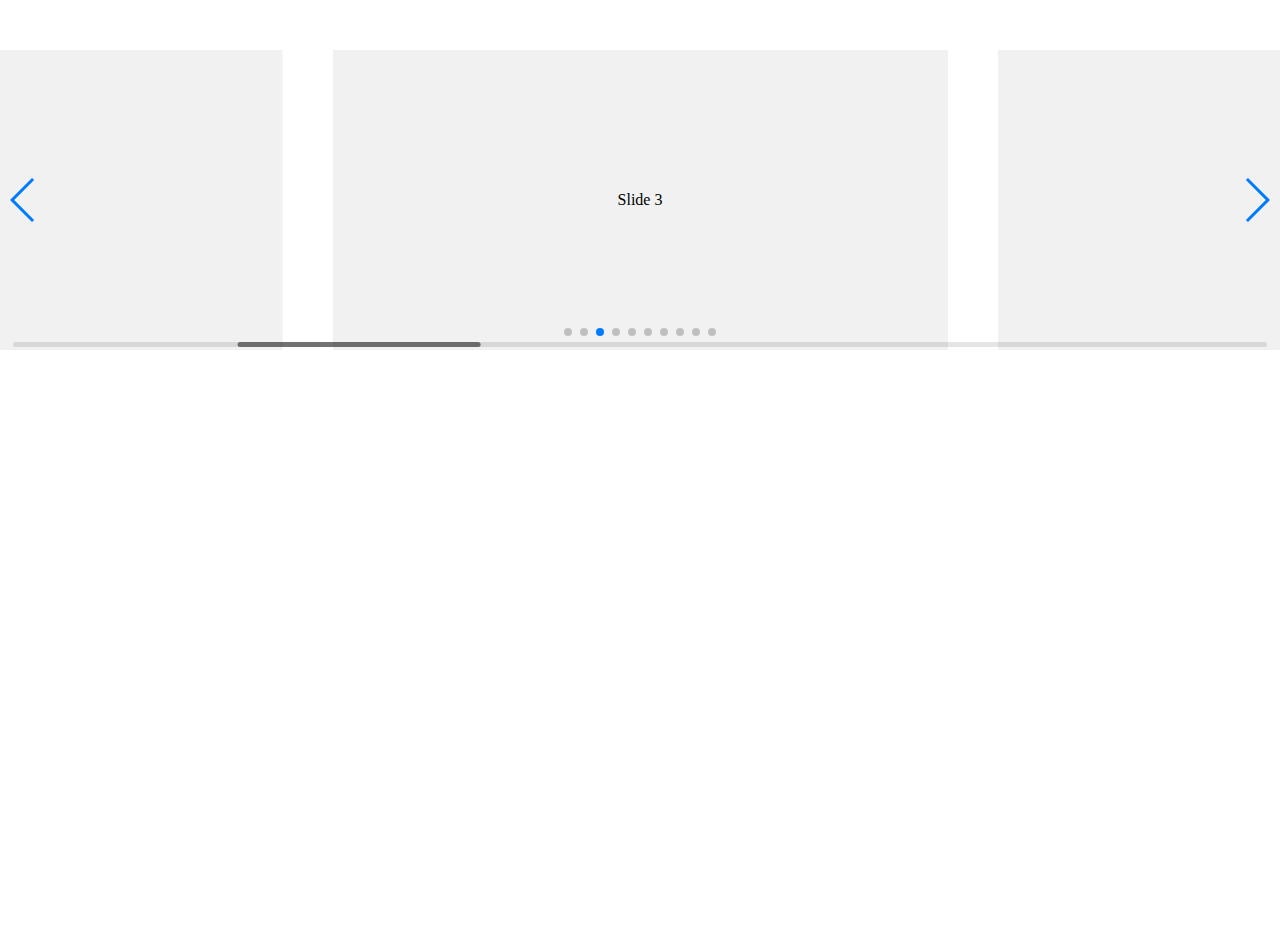
<file: src/assets/swiper-4.5.3/playground/index.html>
<!doctype html>
<html lang="en">
<head>
    <meta charset="UTF-8">
    <title>Swiper Playground</title>
    <link rel="stylesheet" href="../dist/css/swiper.min.css">
    <meta name="viewport" content="width=device-width">
</head>
<body>
    <div class="swiper-container">
        <div class="swiper-scrollbar"></div>
        <div class="swiper-button-prev"></div>
        <div class="swiper-button-next"></div>
        <div class="swiper-wrapper">
            <div class="swiper-slide">Slide 1</div>
            <div class="swiper-slide">Slide 2</div>
            <div class="swiper-slide">Slide 3</div>
            <div class="swiper-slide">Slide 4</div>
            <div class="swiper-slide">Slide 5</div>
            <div class="swiper-slide">Slide 6</div>
            <div class="swiper-slide">Slide 7</div>
            <div class="swiper-slide">Slide 8</div>
            <div class="swiper-slide">Slide 9</div>
            <div class="swiper-slide">Slide 10</div>
        </div>
        <div class="swiper-pagination"></div>
    </div>
    <style>
    body, html {
        padding: 0;
        margin: 0;
        position: relative;
        height: 100%;
    }
    .swiper-container {
        width: 100%;
        height: 300px;
        margin: 50px auto;
    }
    .swiper-slide {
        background: #f1f1f1;
        color:#000;
        text-align: center;
        line-height: 300px;
    }
    </style>
    <script src="../dist/js/swiper.min.js"></script>
    <script>
        var swiper = new Swiper({
            el: '.swiper-container',
            initialSlide: 2,
            spaceBetween: 50,
            slidesPerView: 2,
            centeredSlides: true,
            slideToClickedSlide: true,
            grabCursor: true,
            scrollbar: {
              el: '.swiper-scrollbar',
            },
            mousewheel: {
              enabled: true,
            },
            keyboard: {
              enabled: true,
            },
            pagination: {
              el: '.swiper-pagination',
            },
            navigation: {
              nextEl: '.swiper-button-next',
              prevEl: '.swiper-button-prev',
            },
        });
    </script>
</body>
</html>
</file>
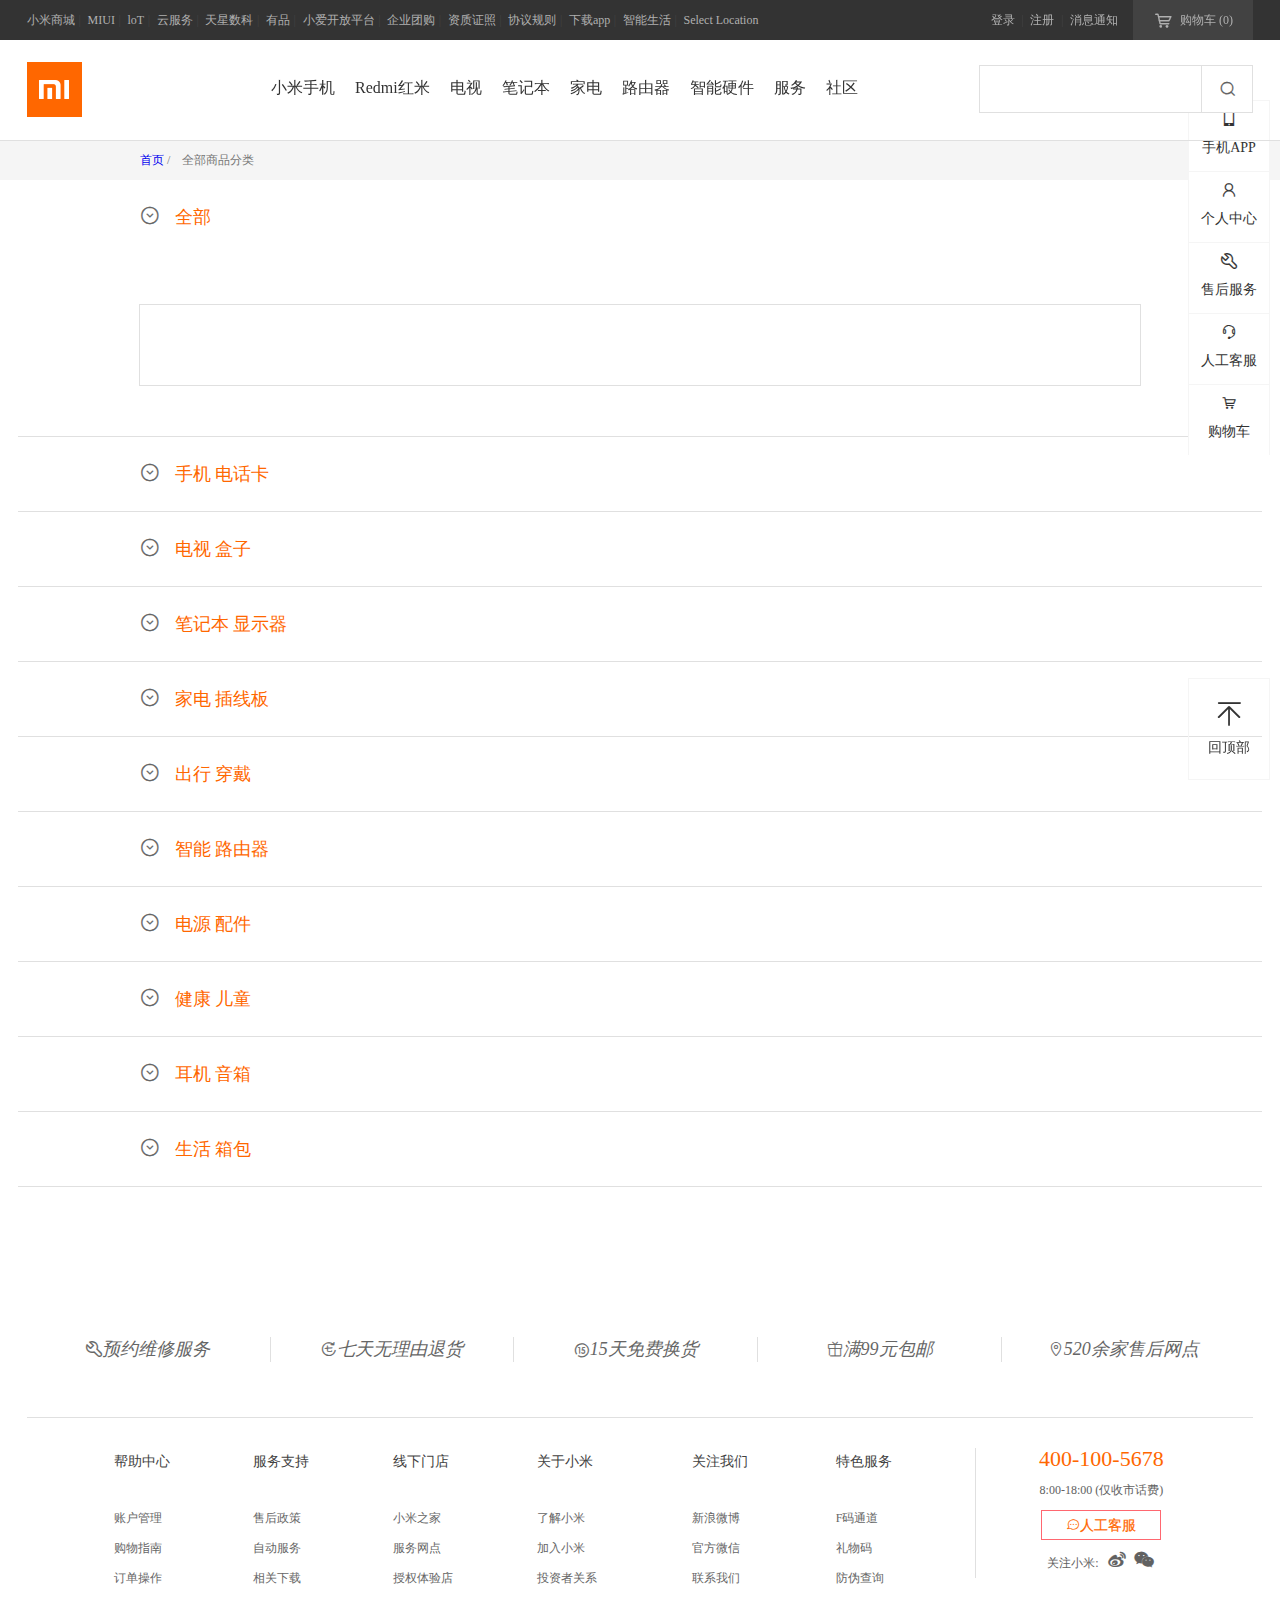
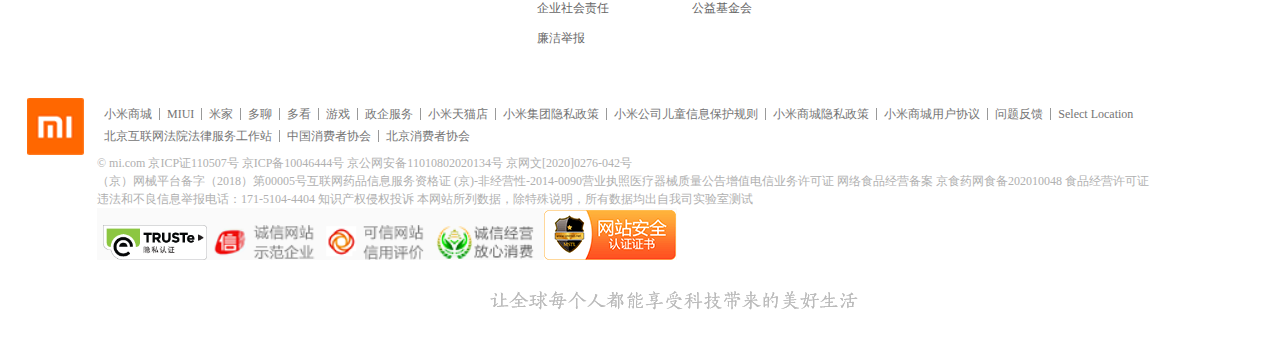
<file: src/views/detail.html>
<!DOCTYPE html>
<html lang="en">

<head>
    <meta charset="UTF-8">
    <meta name="viewport" content="width=device-width, initial-scale=1.0">
    <title>小米商城-详情页</title>
    <link rel="stylesheet" href="../fonts/icon-list/iconfont.css">
    <link rel="stylesheet" href="../css/common.css">
    <link rel="stylesheet" href="../css/detail.css">

</head>

<body>

    <!-- 头部导航 -->
    <div class="site-topbar">
        <div class="container w">
            <div class="topbar-nav">
                <a href="../index.html">小米商城</a><span class="sep">|</span>
                <a href="javaScript:;">MIUI</a><span class="sep">|</span>
                <a href="javaScript:;">loT</a><span class="sep">|</span>
                <a href="javaScript:;">云服务</a><span class="sep">|</span>
                <a href="javaScript:;">天星数科</a><span class="sep">|</span>
                <a href="javaScript:;">有品</a><span class="sep">|</span>
                <a href="javaScript:;">小爱开放平台</a><span class="sep">|</span>
                <a href="javaScript:;">企业团购</a><span class="sep">|</span>
                <a href="javaScript:;">资质证照</a><span class="sep">|</span>
                <a href="javaScript:;">协议规则</a><span class="sep">|</span>
                <a href="javaScript:;" class="topbar-download">下载app<span class="appcode"><img src="../images/download.png" alt="">小米商城APP</span></a><span class="sep">|</span>
                <a href="javaScript:;">智能生活</a><span class="sep">|</span>
                <a href="javaScript:;">Select Location</a>
            </div>
            <div class="topbar-cart">
                <a href="javascript:;" class="cart-mini">
                    <em class="iconfont icon-gouwuche"></em>
                    <em class="iconfont-cart-full hide"></em> 购物车
                    <span class="cart-mini-num J_cartNum">(0)</span>
                </a>
                <div class="cart-menu">
                    <div class="menu-content">
                        <div class="loading">
                            <div class="msg msg-empty ">购物车中还没有商品，赶紧选购吧！</div>
                        </div>
                    </div>
                </div>
            </div>
            <div class="topbar-info">
                <span class="user-login">
                    <a href="./login.html">登录</a>
                    <span class="sep">|</span>
                <a href="./logon.html">注册</a>
                <span class="sep">|</span>
                </span>
                <span class="message">
                    <a href="">消息通知</a>
                </span>
            </div>

        </div>
    </div>
    <!-- 下拉导航 -->
    <div class="site-header">
        <div class="w clearfix">
            <div class="header-logo">
                <a href="#" class="logo ir"></a>
            </div>
            <div class="header-nav">
                <ul class="nav-list">
                    <li class="nav-category">
                        <a href="./list.html" class="link-category">
                            <span class="text">全部商品分类</span>
                        </a>
                        <div class="site-category">
                            <ul class="site-category-list clearfix site-category-list-custom">
                                <li class="category-item">
                                    <a href="" class="title">手机 电话卡
                                        <em class="iconfont-arrow-right-big"></em>
                                    </a>
                                    <div class="children  clearfix children-col-4">
                                        <ul class="children-list children-list-col children-list-col-1"></ul>
                                        <ul class="children-list children-list-col children-list-col-2"></ul>
                                    </div>
                                </li>
                                <li class="category-item">
                                    <a href="" class="title">电视 盒子
                                        <em class="iconfont-arrow-right-big"></em>
                                    </a>
                                </li>
                                <li class="category-item">
                                    <a href="" class="title">笔记本 显示器
                                        <em class="iconfont-arrow-right-big"></em>
                                    </a>
                                </li>
                                <li class="category-item">
                                    <a href="" class="title">家电 插线板
                                        <em class="iconfont-arrow-right-big"></em>
                                    </a>
                                </li>
                                <li class="category-item">
                                    <a href="" class="title">出行 穿戴
                                        <em class="iconfont-arrow-right-big"></em>
                                    </a>
                                </li>
                                <li class="category-item">
                                    <a href="" class="title">智能 路由器
                                        <em class="iconfont-arrow-right-big"></em>
                                    </a>
                                </li>
                                <li class="category-item">
                                    <a href="" class="title">电源 配件
                                        <em class="iconfont-arrow-right-big"></em>
                                    </a>
                                </li>
                                <li class="category-item">
                                    <a href="" class="title">健康 儿童
                                        <em class="iconfont-arrow-right-big"></em>
                                    </a>
                                </li>
                                <li class="category-item">
                                    <a href="" class="title">耳机 音箱
                                        <em class="iconfont-arrow-right-big"></em>
                                    </a>
                                </li>
                                <li class="category-item">
                                    <a href="" class="title">生活箱包
                                        <em class="iconfont-arrow-right-big"></em>
                                    </a>
                                </li>
                            </ul>
                        </div>
                    </li>
                    <li class="nav-item">
                        <a href="" class="link">
                            <span class="text">小米手机</span>
                        </a>
                    </li>
                    <li class="nav-item">
                        <a href="" class="link">
                            <span class="text">Redmi红米</span>
                        </a>
                    </li>
                    <li class="nav-item">
                        <a href="" class="link">
                            <span class="text">电视</span>
                        </a>
                    </li>
                    <li class="nav-item">
                        <a href="" class="link">
                            <span class="text">笔记本</span>
                        </a>
                    </li>
                    <li class="nav-item">
                        <a href="" class="link">
                            <span class="text">家电</span>
                        </a>
                    </li>
                    <li class="nav-item">
                        <a href="" class="link">
                            <span class="text">路由器</span>
                        </a>
                    </li>
                    <li class="nav-item">
                        <a href="" class="link">
                            <span class="text">智能硬件</span>
                        </a>
                    </li>
                    <li class="nav-item-l">
                        <a href="" class="link">
                            <span class="text">服务</span>
                        </a>
                    </li>
                    <li class="nav-item-l">
                        <a href="" class="link">
                            <span class="text">社区</span>
                        </a>
                    </li>
                </ul>
            </div>
            <div class="header-search">
                <form class="search-form">
                    <input type="text" class="search-text">
                    <!-- <input type="button" value="" class="search-btn iconfont icon-fangdajingsousuo"> -->
                    <button type="button" class="search-btn iconfont icon-fangdajingsousuo"></button>
                    <ul class="search-res"></ul>
                </form>
            </div>
        </div>
        <div class="header-nav-menu">
            <div class="w">
                <ul class="children-list clearfix">
                </ul>
            </div>
        </div>
    </div>
    <!-- 放大镜 -->
    <!-- 商品详情 -->
    <div></div>
    <!-- footer -->
    <div class="footOne">
        <ul>
            <li><span class="iconfont icon-weixiubanshou"></span><i>预约维修服务</i></li>
            <li><span class="iconfont icon-qitianwuliyoutuihuan "></span><i>七天无理由退货</i></li>
            <li><span class="iconfont icon-15tianwuliyoutuihuo "></span><i>15天免费换货</i></li>
            <li><span class="iconfont icon-liwu"></span><i>满99元包邮</i></li>
            <li><span class="iconfont icon-weizhi"></span><i>520余家售后网点</i></li>
        </ul>
    </div>
    <div class="footTwo">
        <dl>
            <dt>帮助中心</dt>
            <dd>账户管理</dd>
            <dd>购物指南</dd>
            <dd>订单操作</dd>
        </dl>
        <dl>
            <dt>服务支持</dt>
            <dd>售后政策</dd>
            <dd>自动服务</dd>
            <dd>相关下载</dd>
        </dl>
        <dl>
            <dt>线下门店</dt>
            <dd>小米之家</dd>
            <dd>服务网点</dd>
            <dd>授权体验店</dd>
        </dl>
        <dl>
            <dt>关于小米</dt>
            <dd>了解小米</dd>
            <dd>加入小米</dd>
            <dd>投资者关系</dd>
            <dd>企业社会责任</dd>
            <dd>廉洁举报</dd>
        </dl>
        <dl>
            <dt>关注我们</dt>
            <dd>新浪微博</dd>
            <dd>官方微信</dd>
            <dd>联系我们</dd>
            <dd>公益基金会</dd>
        </dl>
        <dl>
            <dt>特色服务</dt>
            <dd>F码通道</dd>
            <dd>礼物码</dd>
            <dd>防伪查询</dd>
        </dl>
        <div class="footThr">
            <p>400-100-5678</p>
            <p>8:00-18:00 (仅收市话费)</p>
            <p class="iconfont icon-008duihuakuang-5">人工客服</p>
            <p>关注小米: <span class="iconfont icon-tubiaozhizuo-"></span ><span class="iconfont icon-weixin"></span></p>
        </div>
    </div>
    <!-- 底部 -->
    <div class=footEnd>
        <img src="../images/milogo.png" alt="">
        <div>
            <ul class="endSite">
                <li>小米商城</li>
                <li>MIUI</li>
                <li>米家</li>
                <li>多聊</li>
                <li>多看</li>
                <li>游戏</li>
                <li>政企服务</li>
                <li>小米天猫店</li>
                <li>小米集团隐私政策</li>
                <li>小米公司儿童信息保护规则</li>
                <li>小米商城隐私政策</li>
                <li>小米商城用户协议</li>
                <li>问题反馈</li>
                <li>Select Location</li>
            </ul>
            <ul>
                <li>北京互联网法院法律服务工作站</li>
                <li>中国消费者协会</li>
                <li>北京消费者协会</li>
            </ul>
            <br>
            <br>
            <p>© mi.com 京ICP证110507号 京ICP备10046444号 京公网安备11010802020134号 京网文[2020]0276-042号</p>
            <p>（京）网械平台备字（2018）第00005号互联网药品信息服务资格证 (京)-非经营性-2014-0090营业执照医疗器械质量公告</p>
            <p>增值电信业务许可证 网络食品经营备案 京食药网食备202010048 食品经营许可证</p>
            <p>违法和不良信息举报电话：171-5104-4404 知识产权侵权投诉 本网站所列数据，除特殊说明，所有数据均出自我司实验室测试 </p>
            <div><img src="../images/Screenshot.png" alt=""></div>
            <div class="footImg"><img src="../images/footer.png" alt=""></div>
        </div>
    </div>
    <script src="../assets/jquery/jquery.min.js"></script>
    <script src="../assets/enlarge/enlarge.js"></script>
    <script src="../js/common.js"></script>
    <script src="../js/detail.js"></script>
</body>

</html>
</file>
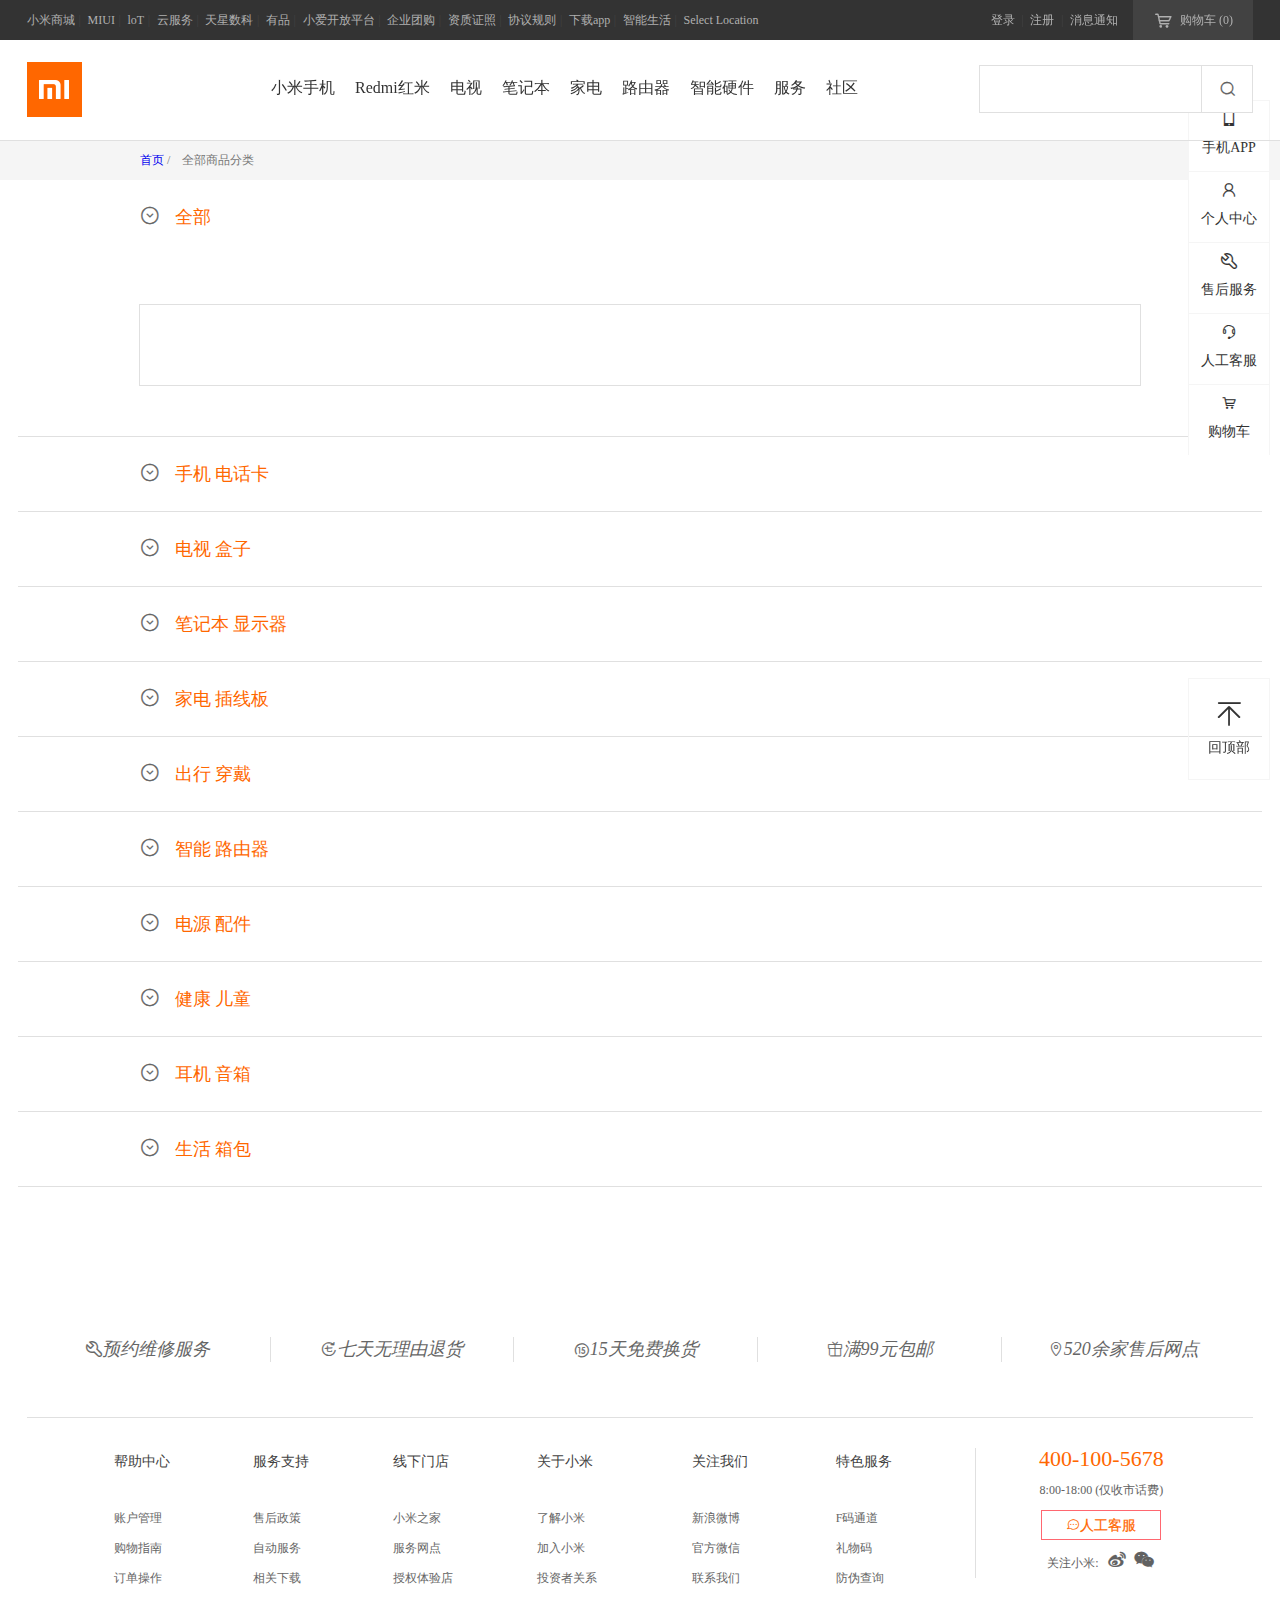
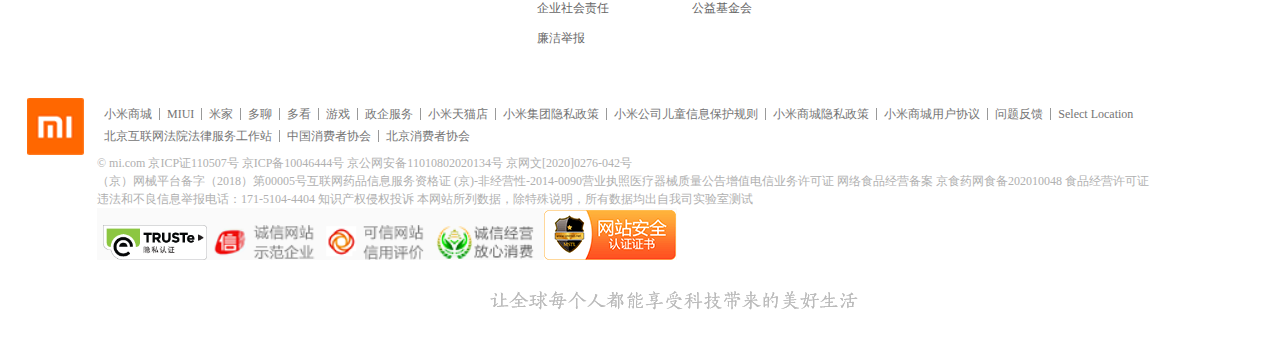
<file: src/views/list.html>
<!DOCTYPE html>
<html lang="en">

<head>
    <meta charset="UTF-8">
    <meta name="viewport" content="width=device-width, initial-scale=1.0">
    <title>全部商品分类-小米商城</title>
    <link rel="stylesheet" href="../assets/pagination/pagination.css">
    <link rel="stylesheet" href="../css/common.css">
    <link rel="stylesheet" href="../css/list.css">
    <link rel="stylesheet" href="../fonts/icon-list/iconfont.css">
</head>


<body>


    <!-- 头部导航 -->
    <div class="site-topbar">
        <div class="container w">
            <div class="topbar-nav">
                <a href="../index.html">小米商城</a><span class="sep">|</span>
                <a href="javaScript:;">MIUI</a><span class="sep">|</span>
                <a href="javaScript:;">loT</a><span class="sep">|</span>
                <a href="javaScript:;">云服务</a><span class="sep">|</span>
                <a href="javaScript:;">天星数科</a><span class="sep">|</span>
                <a href="javaScript:;">有品</a><span class="sep">|</span>
                <a href="javaScript:;">小爱开放平台</a><span class="sep">|</span>
                <a href="javaScript:;">企业团购</a><span class="sep">|</span>
                <a href="javaScript:;">资质证照</a><span class="sep">|</span>
                <a href="javaScript:;">协议规则</a><span class="sep">|</span>
                <a href="javaScript:;" class="topbar-download">下载app<span class="appcode"><img src="../images/download.png" alt="">小米商城APP</span></a><span class="sep">|</span>
                <a href="javaScript:;">智能生活</a><span class="sep">|</span>
                <a href="javaScript:;">Select Location</a>
            </div>
            <div class="topbar-cart">
                <a href="javascript:;" class="cart-mini">
                    <em class="iconfont icon-gouwuche"></em>
                    <em class="iconfont-cart-full hide"></em> 购物车
                    <span class="cart-mini-num J_cartNum">(0)</span>
                </a>
                <div class="cart-menu">
                    <div class="menu-content">
                        <div class="loading">
                            <div class="msg msg-empty ">购物车中还没有商品，赶紧选购吧！</div>
                        </div>
                    </div>
                </div>
            </div>
            <div class="topbar-info">
                <span class="user-login">
                    <a href="./login.html">登录</a>
                    <span class="sep">|</span>
                <a href="./logon.html">注册</a>
                <span class="sep">|</span>
                </span>
                <span class="message">
                    <a href="">消息通知</a>
                </span>
            </div>

        </div>
    </div>
    <!-- 下拉导航 -->
    <div class="site-header">
        <div class="w clearfix">
            <div class="header-logo">
                <a href="#" class="logo ir"></a>
            </div>
            <div class="header-nav">
                <ul class="nav-list">
                    <li class="nav-category">
                        <a href="" class="link-category">
                            <span class="text">全部商品分类</span>
                        </a>
                        <div class="site-category">
                            <ul class="site-category-list clearfix site-category-list-custom">
                                <li class="category-item">
                                    <a href="" class="title">手机 电话卡
                                        <em class="iconfont-arrow-right-big"></em>
                                    </a>
                                    <div class="children  clearfix children-col-4">
                                        <ul class="children-list children-list-col children-list-col-1"></ul>
                                        <ul class="children-list children-list-col children-list-col-2"></ul>
                                    </div>
                                </li>
                                <li class="category-item">
                                    <a href="" class="title">电视 盒子
                                        <em class="iconfont-arrow-right-big"></em>
                                    </a>
                                </li>
                                <li class="category-item">
                                    <a href="" class="title">笔记本 显示器
                                        <em class="iconfont-arrow-right-big"></em>
                                    </a>
                                </li>
                                <li class="category-item">
                                    <a href="" class="title">家电 插线板
                                        <em class="iconfont-arrow-right-big"></em>
                                    </a>
                                </li>
                                <li class="category-item">
                                    <a href="" class="title">出行 穿戴
                                        <em class="iconfont-arrow-right-big"></em>
                                    </a>
                                </li>
                                <li class="category-item">
                                    <a href="" class="title">智能 路由器
                                        <em class="iconfont-arrow-right-big"></em>
                                    </a>
                                </li>
                                <li class="category-item">
                                    <a href="" class="title">电源 配件
                                        <em class="iconfont-arrow-right-big"></em>
                                    </a>
                                </li>
                                <li class="category-item">
                                    <a href="" class="title">健康 儿童
                                        <em class="iconfont-arrow-right-big"></em>
                                    </a>
                                </li>
                                <li class="category-item">
                                    <a href="" class="title">耳机 音箱
                                        <em class="iconfont-arrow-right-big"></em>
                                    </a>
                                </li>
                                <li class="category-item">
                                    <a href="" class="title">生活箱包
                                        <em class="iconfont-arrow-right-big"></em>
                                    </a>
                                </li>
                            </ul>
                        </div>
                    </li>
                    <li class="nav-item">
                        <a href="" class="link">
                            <span class="text">小米手机</span>
                        </a>
                    </li>
                    <li class="nav-item">
                        <a href="" class="link">
                            <span class="text">Redmi红米</span>
                        </a>
                    </li>
                    <li class="nav-item">
                        <a href="" class="link">
                            <span class="text">电视</span>
                        </a>
                    </li>
                    <li class="nav-item">
                        <a href="" class="link">
                            <span class="text">笔记本</span>
                        </a>
                    </li>
                    <li class="nav-item">
                        <a href="" class="link">
                            <span class="text">家电</span>
                        </a>
                    </li>
                    <li class="nav-item">
                        <a href="" class="link">
                            <span class="text">路由器</span>
                        </a>
                    </li>
                    <li class="nav-item">
                        <a href="" class="link">
                            <span class="text">智能硬件</span>
                        </a>
                    </li>
                    <li class="nav-item-l">
                        <a href="" class="link">
                            <span class="text">服务</span>
                        </a>
                    </li>
                    <li class="nav-item-l">
                        <a href="" class="link">
                            <span class="text">社区</span>
                        </a>
                    </li>
                </ul>
            </div>
            <div class="header-search">
                <form class="search-form">
                    <input type="text" class="search-text">
                    <!-- <input type="button" value="" class="search-btn iconfont icon-fangdajingsousuo"> -->
                    <button type="button" class="search-btn iconfont icon-fangdajingsousuo"></button>
                    <ul class="search-res"></ul>
                </form>
            </div>
        </div>
        <div class="header-nav-menu">
            <div class="w">
                <ul class="children-list clearfix">
                </ul>
            </div>
        </div>
    </div>

    <!-- 首部 -->
    <div class="all_list"><a href="../index.html">首页</a> /&nbsp; &nbsp;&nbsp;全部商品分类</div>
    <!-- 全部 -->
    <div class="phone all">
        <p><span class="iconfont icon-xiala"></span>
            <span>全部</span></p>
    </div>
    <div class="List">
        <div>
            <div class="panel-body pagination">

            </div>
            <ul class="goodsList">
            </ul>
        </div>
    </div>
    <!-- 手机 -->
    <div class="phone shouji">
        <p><span class="iconfont icon-xiala"></span>
            <span>手机 电话卡</span></p>
    </div>
    <div class="List">
        <div>
            <ul class="goodsList">
            </ul>
        </div>
    </div>
    <!-- 电视 -->
    <div class="phone dianshi">
        <p><span class="iconfont icon-xiala"></span>
            <span>电视 盒子</span></p>
    </div>
    <div class="List">
        <div>
            <ul class="goodsList">
            </ul>
        </div>
    </div>
    <!-- 笔记本 -->
    <div class="phone bijiben">
        <p><span class="iconfont icon-xiala"></span>
            <span>笔记本 显示器</span></p>
    </div>
    <div class="List">
        <div>
            <ul class="goodsList">
            </ul>
        </div>
    </div>
    <!-- 家电 -->
    <div class="phone jiadian">
        <p><span class="iconfont icon-xiala"></span>
            <span>家电 插线板</span></p>
    </div>
    <div class="List">
        <div>
            <ul class="goodsList">
            </ul>
        </div>
    </div>
    <!-- 出行  穿戴 -->
    <div class="phone chuxing">
        <p><span class="iconfont icon-xiala"></span>
            <span>出行 穿戴</span></p>
    </div>
    <div class="List">
        <div>
            <ul class="goodsList">
            </ul>
        </div>
    </div>
    <!-- 智能 路由器 -->
    <div class="phone zhineng">
        <p><span class="iconfont icon-xiala"></span>
            <span>智能 路由器</span></p>
    </div>
    <div class="List">
        <div>
            <ul class="goodsList">
            </ul>
        </div>
    </div>
    <!-- 电源  配件 -->
    <div class="phone dianyuan">
        <p><span class="iconfont icon-xiala"></span>
            <span>电源 配件</span></p>
    </div>
    <div class="List">
        <div>
            <ul class="goodsList">
            </ul>
        </div>
    </div>
    <!-- 健康  儿童 -->
    <div class="phone jiankang">
        <p><span class="iconfont icon-xiala"></span>
            <span>健康 儿童</span></p>
    </div>
    <div class="List">
        <div>
            <ul class="goodsList">
            </ul>
        </div>
    </div>
    <!-- 耳机 音箱 -->
    <div class="phone erji">
        <p><span class="iconfont icon-xiala"></span>
            <span>耳机 音箱</span></p>
    </div>
    <div class="List">
        <div>
            <ul class="goodsList">
            </ul>
        </div>
    </div>
    <!-- 生活  箱包 -->
    <div class="phone shenghuo">
        <p><span class="iconfont icon-xiala"></span>
            <span>生活 箱包</span></p>
    </div>
    <div class="List">
        <div>
            <ul class="goodsList">
            </ul>
        </div>
    </div>




    <!-- footer -->
    <div class="footOne">
        <ul>
            <li><span class="iconfont icon-weixiubanshou"></span><i>预约维修服务</i></li>
            <li><span class="iconfont icon-qitianwuliyoutuihuan "></span><i>七天无理由退货</i></li>
            <li><span class="iconfont icon-15tianwuliyoutuihuo "></span><i>15天免费换货</i></li>
            <li><span class="iconfont icon-liwu"></span><i>满99元包邮</i></li>
            <li><span class="iconfont icon-weizhi"></span><i>520余家售后网点</i></li>
        </ul>
    </div>
    <div class="footTwo">
        <dl>
            <dt>帮助中心</dt>
            <dd>账户管理</dd>
            <dd>购物指南</dd>
            <dd>订单操作</dd>
        </dl>
        <dl>
            <dt>服务支持</dt>
            <dd>售后政策</dd>
            <dd>自动服务</dd>
            <dd>相关下载</dd>
        </dl>
        <dl>
            <dt>线下门店</dt>
            <dd>小米之家</dd>
            <dd>服务网点</dd>
            <dd>授权体验店</dd>
        </dl>
        <dl>
            <dt>关于小米</dt>
            <dd>了解小米</dd>
            <dd>加入小米</dd>
            <dd>投资者关系</dd>
            <dd>企业社会责任</dd>
            <dd>廉洁举报</dd>
        </dl>
        <dl>
            <dt>关注我们</dt>
            <dd>新浪微博</dd>
            <dd>官方微信</dd>
            <dd>联系我们</dd>
            <dd>公益基金会</dd>
        </dl>
        <dl>
            <dt>特色服务</dt>
            <dd>F码通道</dd>
            <dd>礼物码</dd>
            <dd>防伪查询</dd>
        </dl>
        <div class="footThr">
            <p>400-100-5678</p>
            <p>8:00-18:00 (仅收市话费)</p>
            <p class="iconfont icon-008duihuakuang-5">人工客服</p>
            <p>关注小米: <span class="iconfont icon-tubiaozhizuo-"></span ><span class="iconfont icon-weixin"></span></p>
        </div>
    </div>
    <!-- 底部 -->
    <div class=footEnd>
        <img src="../images/milogo.png" alt="">
        <div>
            <ul class="endSite">
                <li>小米商城</li>
                <li>MIUI</li>
                <li>米家</li>
                <li>多聊</li>
                <li>多看</li>
                <li>游戏</li>
                <li>政企服务</li>
                <li>小米天猫店</li>
                <li>小米集团隐私政策</li>
                <li>小米公司儿童信息保护规则</li>
                <li>小米商城隐私政策</li>
                <li>小米商城用户协议</li>
                <li>问题反馈</li>
                <li>Select Location</li>
            </ul>
            <ul>
                <li>北京互联网法院法律服务工作站</li>
                <li>中国消费者协会</li>
                <li>北京消费者协会</li>
            </ul>
            <br>
            <br>
            <p>© mi.com 京ICP证110507号 京ICP备10046444号 京公网安备11010802020134号 京网文[2020]0276-042号</p>
            <p>（京）网械平台备字（2018）第00005号互联网药品信息服务资格证 (京)-非经营性-2014-0090营业执照医疗器械质量公告</p>
            <p>增值电信业务许可证 网络食品经营备案 京食药网食备202010048 食品经营许可证</p>
            <p>违法和不良信息举报电话：171-5104-4404 知识产权侵权投诉 本网站所列数据，除特殊说明，所有数据均出自我司实验室测试 </p>
            <div><img src="../images/Screenshot.png" alt=""></div>
            <div class="footImg"><img src="../images/footer.png" alt=""></div>
        </div>
    </div>
    <!-- 固定导航 -->
    <div class="homeTool">
        <ul>
            <li>
                <i class="iconfont icon-icon"></i>
                <p>手机APP</p>
            </li>
            <li>
                <i class="iconfont icon-gerenzhongxin"></i>
                <p>个人中心</p>
            </li>
            <li>
                <i class="iconfont icon-weixiubanshou"></i>
                <p>售后服务</p>
            </li>
            <li>
                <i class="iconfont icon-kefu"></i>
                <p>人工客服</p>
            </li>
            <li>
                <i class="iconfont icon-gouwuche"></i>
                <p>购物车</p>
            </li>
        </ul>
    </div>
    <div class="goTop">
        <i class="iconfont icon-huidingbu"></i>
        <p>回顶部</p>
    </div>


    <script src="../assets/jquery/jquery.min.js"></script>
    <script src="../assets/pagination/pagination.js"></script>
    <script src="../js/common.js"></script>
    <script src="../js/list.js"></script>
</body>

</html>
</file>
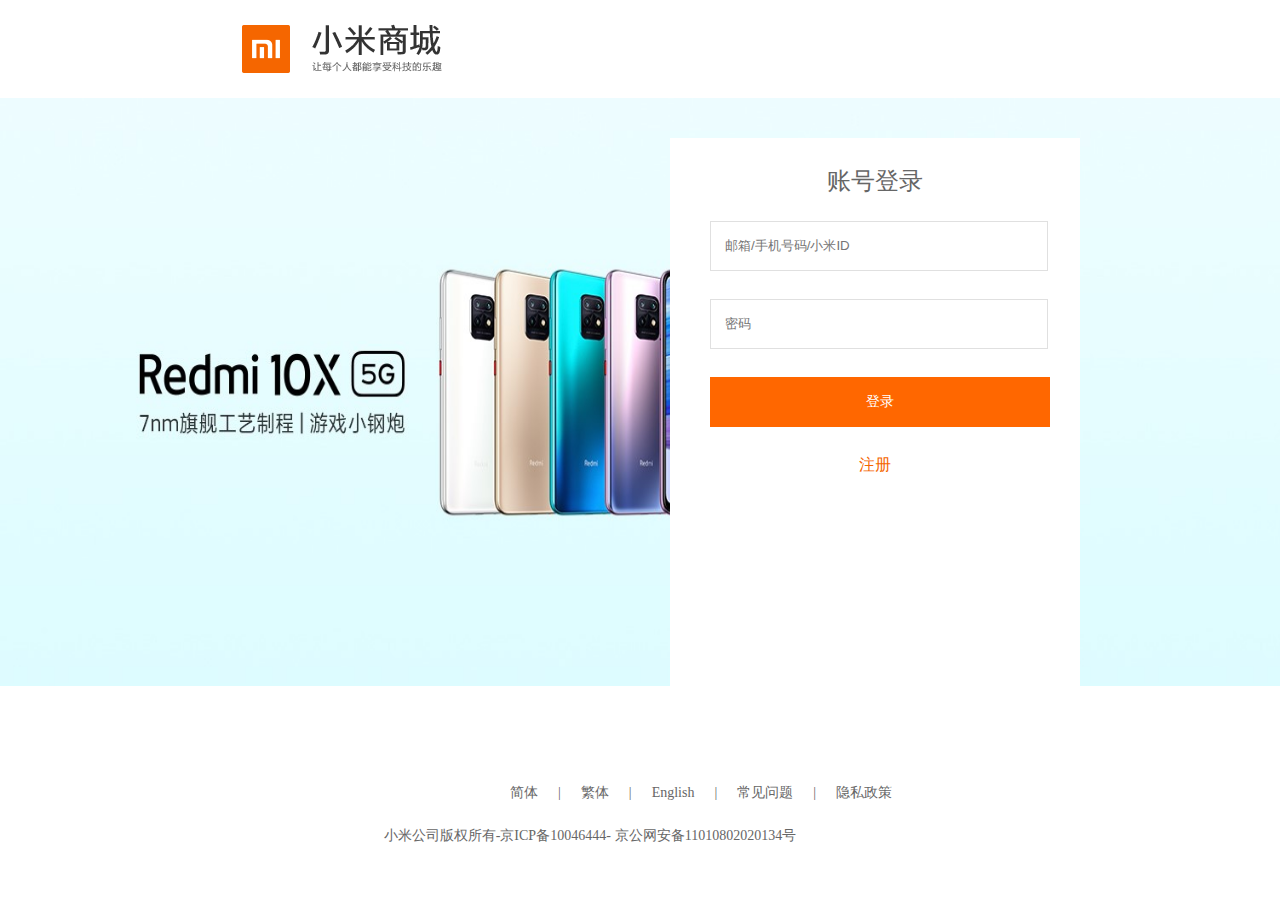
<file: src/views/login.html>
<!DOCTYPE html>
<html lang="en">

<head>
    <meta charset="UTF-8">
    <meta name="viewport" content="width=device-width, initial-scale=1.0">
    <meta http-equiv="X-UA-Compatible" content="ie=edge">
    <title>登录页</title>
    <link rel="stylesheet" href="../css/common.css">
    <link rel="stylesheet" href="../css/login.css">
</head>

<body>
    <div class="logo"><img src="../images/logo1.png" alt=""></div>
    <div class="banner">
        <img src="../images/banner1.jpg" alt="">
        <div class="login">
            <div class="dl_type">
                <div>
                    <a>账号登录</a>
                </div>
            </div>
            <label class="labolbox">
                <input type="text" placeholder="邮箱/手机号码/小米ID" id="username">
                <input type="password" placeholder="密码" id="password">
                <button type="button" class="dlbt">登录</button>
            </label>
            <a href="./logon.html" class="ipone_login">注册</a>
        </div>

    </div>
    <div class="footer">
        <ul>
            <li>简体</li>
            <li>|</li>
            <li>繁体</li>
            <li>|</li>
            <li>English</li>
            <li>|</li>
            <li>常见问题</li>
            <li>|</li>
            <li>隐私政策</li>
        </ul>
        <div>
            <a>小米公司版权所有-京ICP备10046444-</a>
            <a>京公网安备11010802020134号</a>
        </div>
    </div>

    <script src="../assets/jquery/jquery.min.js"></script>
    <script src="../js/login.js"></script>
</body>

</html>
</file>
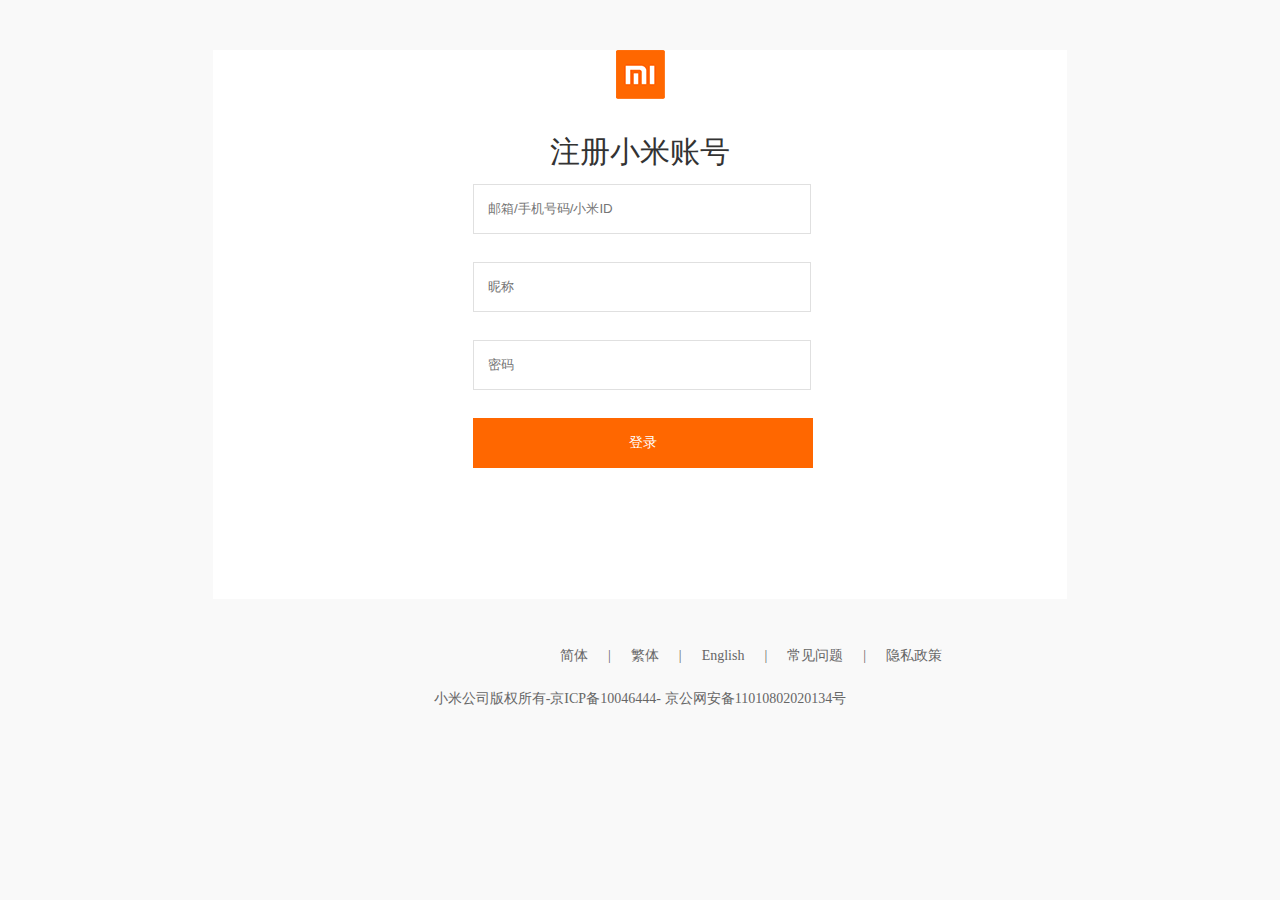
<file: src/views/logon.html>
<!DOCTYPE html>
<html lang="en">

<head>
    <meta charset="UTF-8">
    <meta name="viewport" content="width=device-width, initial-scale=1.0">
    <title>注册页</title>
    <link rel="stylesheet" href="../css/common.css">
    <link rel="stylesheet" href="../css/logon.css">
</head>

<body>
    <div class="box">
        <div class="miLogo"><img src="../images/milogo.png" alt=""></div>
        <h3>注册小米账号</h3>
        <div class="phoneNum">
            <label class="labolbox">
                <input type="text" placeholder="邮箱/手机号码/小米ID" id="username">
                <input type="text" placeholder="昵称" id="nickname">
                <input type="password" placeholder="密码" id="password">
                <button type="button" class="reg">登录</button>
            </label>
        </div>
    </div>
    <div class="footer">
        <ul>
            <li>简体</li>
            <li>|</li>
            <li>繁体</li>
            <li>|</li>
            <li>English</li>
            <li>|</li>
            <li>常见问题</li>
            <li>|</li>
            <li>隐私政策</li>
        </ul>
        <div>
            <a>小米公司版权所有-京ICP备10046444-</a>
            <a>京公网安备11010802020134号</a>
        </div>
    </div>

    <script src="../assets/jquery/jquery.min.js"></script>
    <script src="../js/logon.js"></script>
</body>

</html>
</file>
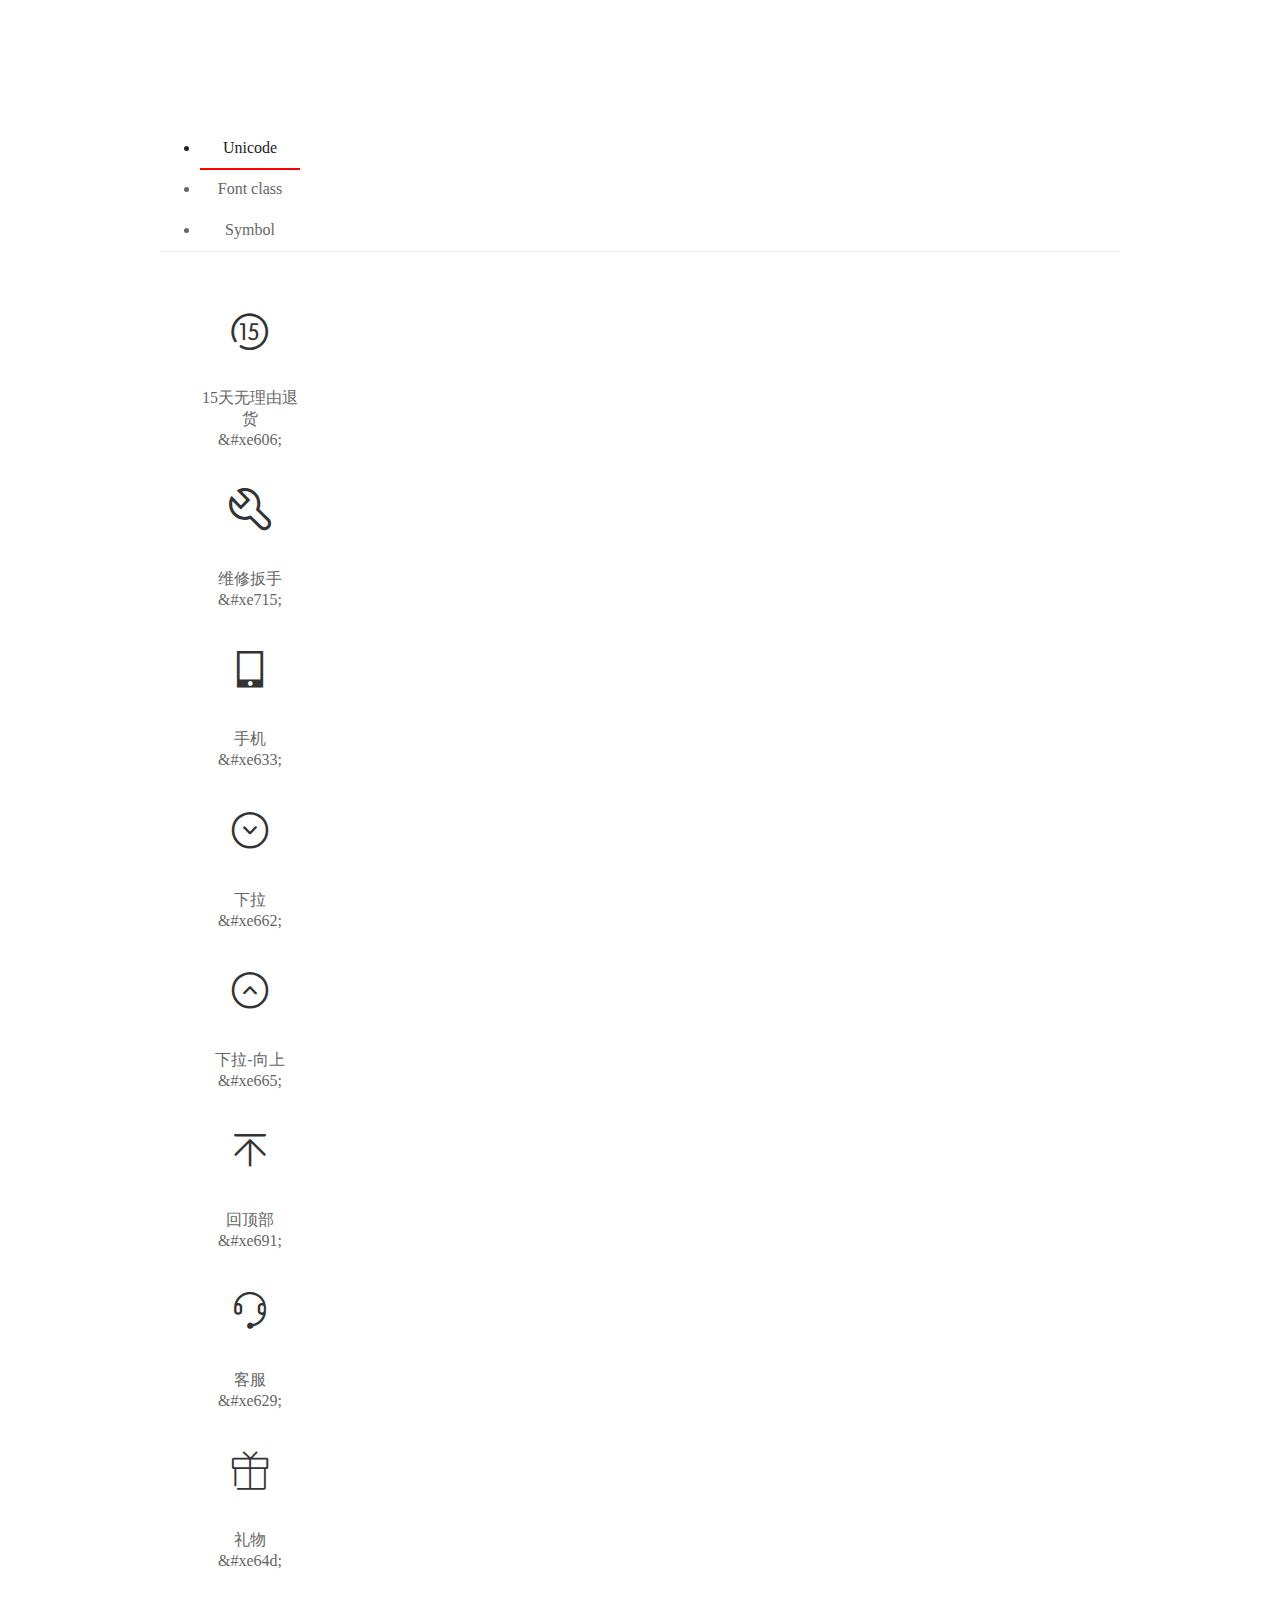
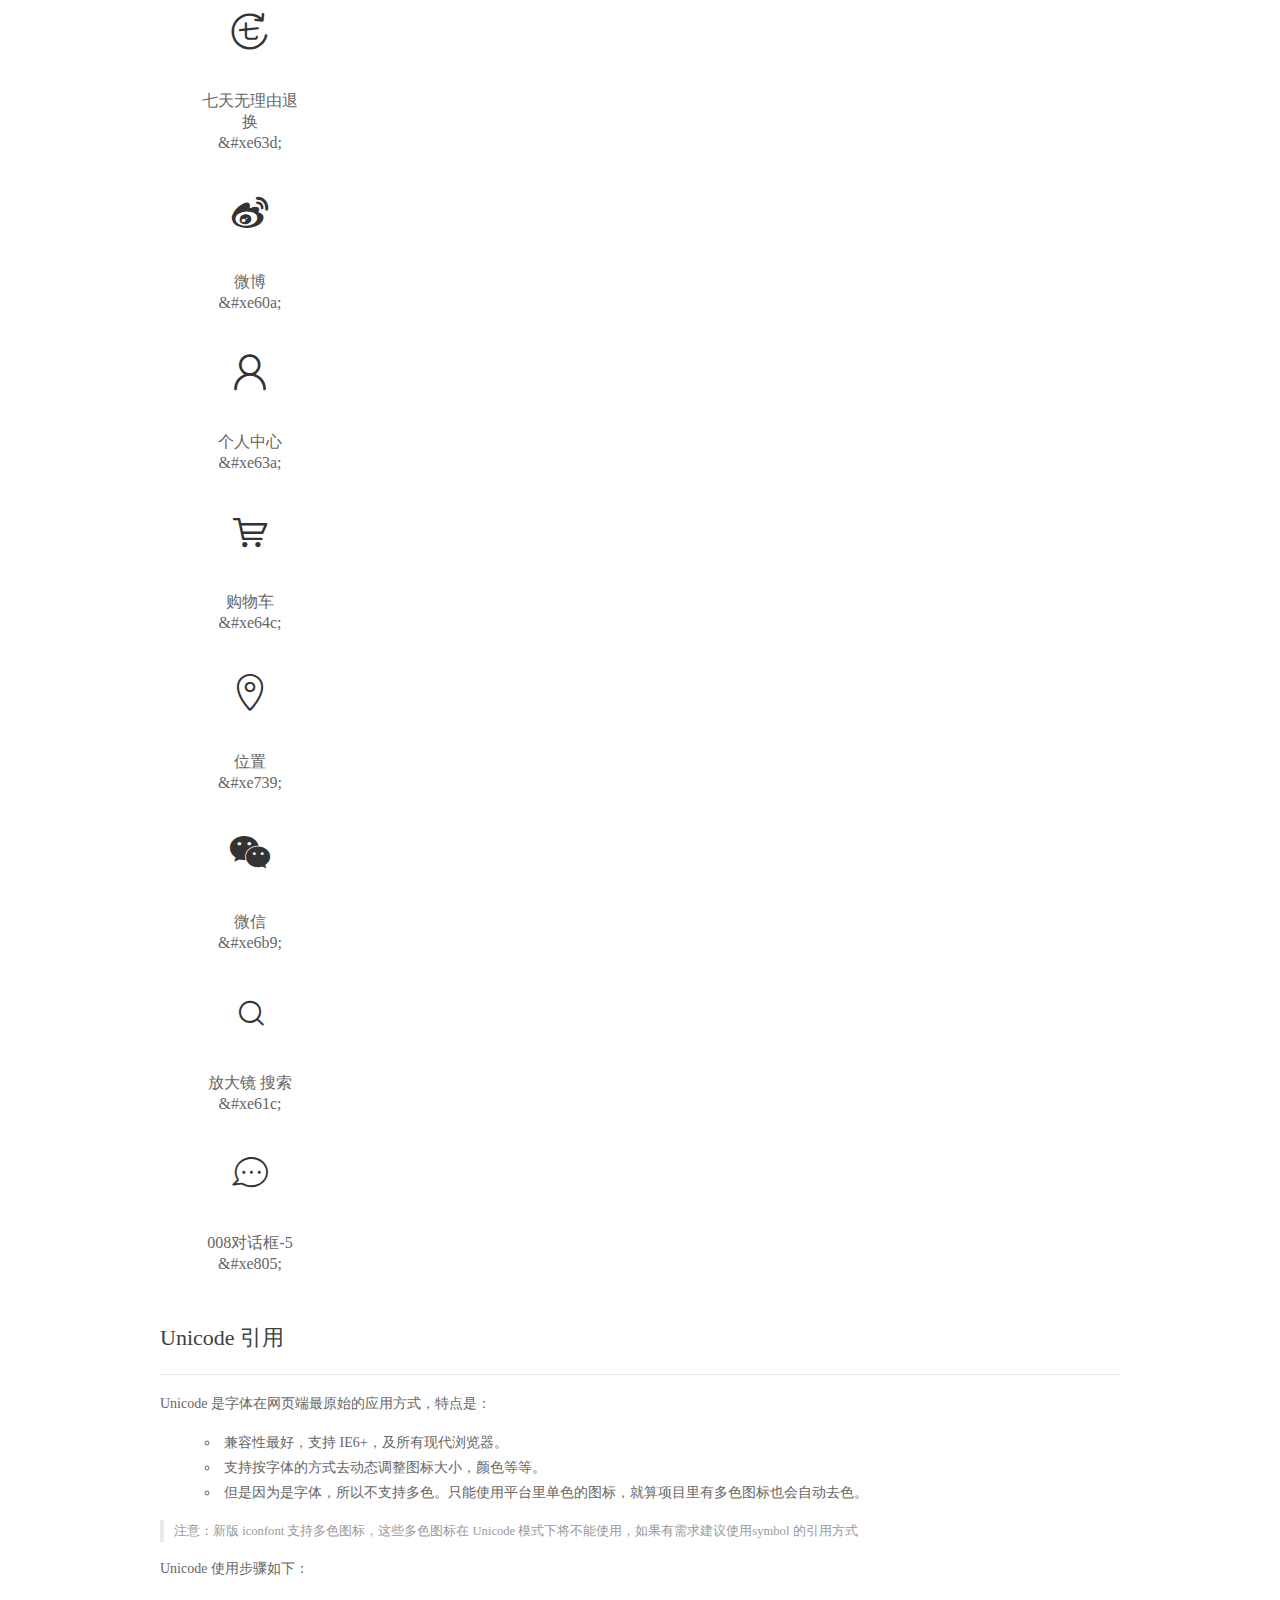
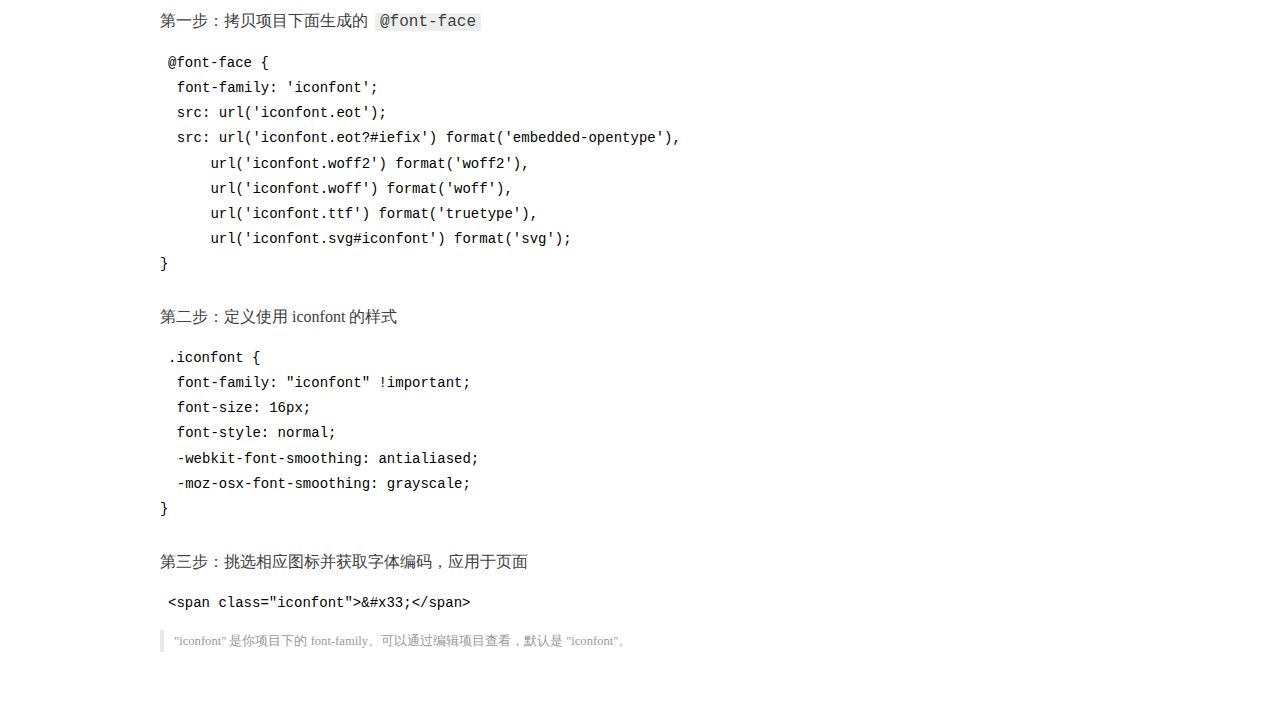
<file: src/fonts/icon-list/demo_index.html>
<!DOCTYPE html>
<html>
<head>
  <meta charset="utf-8"/>
  <title>IconFont Demo</title>
  <link rel="shortcut icon" href="https://img.alicdn.com/tps/i4/TB1_oz6GVXXXXaFXpXXJDFnIXXX-64-64.ico" type="image/x-icon"/>
  <link rel="stylesheet" href="https://g.alicdn.com/thx/cube/1.3.2/cube.min.css">
  <link rel="stylesheet" href="demo.css">
  <link rel="stylesheet" href="iconfont.css">
  <script src="iconfont.js"></script>
  <!-- jQuery -->
  <script src="https://a1.alicdn.com/oss/uploads/2018/12/26/7bfddb60-08e8-11e9-9b04-53e73bb6408b.js"></script>
  <!-- 代码高亮 -->
  <script src="https://a1.alicdn.com/oss/uploads/2018/12/26/a3f714d0-08e6-11e9-8a15-ebf944d7534c.js"></script>
</head>
<body>
  <div class="main">
    <h1 class="logo"><a href="https://www.iconfont.cn/" title="iconfont 首页" target="_blank">&#xe86b;</a></h1>
    <div class="nav-tabs">
      <ul id="tabs" class="dib-box">
        <li class="dib active"><span>Unicode</span></li>
        <li class="dib"><span>Font class</span></li>
        <li class="dib"><span>Symbol</span></li>
      </ul>
      
    </div>
    <div class="tab-container">
      <div class="content unicode" style="display: block;">
          <ul class="icon_lists dib-box">
          
            <li class="dib">
              <span class="icon iconfont">&#xe606;</span>
                <div class="name">15天无理由退货</div>
                <div class="code-name">&amp;#xe606;</div>
              </li>
          
            <li class="dib">
              <span class="icon iconfont">&#xe715;</span>
                <div class="name">维修扳手</div>
                <div class="code-name">&amp;#xe715;</div>
              </li>
          
            <li class="dib">
              <span class="icon iconfont">&#xe633;</span>
                <div class="name">手机</div>
                <div class="code-name">&amp;#xe633;</div>
              </li>
          
            <li class="dib">
              <span class="icon iconfont">&#xe662;</span>
                <div class="name">下拉</div>
                <div class="code-name">&amp;#xe662;</div>
              </li>
          
            <li class="dib">
              <span class="icon iconfont">&#xe665;</span>
                <div class="name">下拉-向上</div>
                <div class="code-name">&amp;#xe665;</div>
              </li>
          
            <li class="dib">
              <span class="icon iconfont">&#xe691;</span>
                <div class="name">回顶部</div>
                <div class="code-name">&amp;#xe691;</div>
              </li>
          
            <li class="dib">
              <span class="icon iconfont">&#xe629;</span>
                <div class="name">客服</div>
                <div class="code-name">&amp;#xe629;</div>
              </li>
          
            <li class="dib">
              <span class="icon iconfont">&#xe64d;</span>
                <div class="name">礼物</div>
                <div class="code-name">&amp;#xe64d;</div>
              </li>
          
            <li class="dib">
              <span class="icon iconfont">&#xe63d;</span>
                <div class="name">七天无理由退换</div>
                <div class="code-name">&amp;#xe63d;</div>
              </li>
          
            <li class="dib">
              <span class="icon iconfont">&#xe60a;</span>
                <div class="name">微博</div>
                <div class="code-name">&amp;#xe60a;</div>
              </li>
          
            <li class="dib">
              <span class="icon iconfont">&#xe63a;</span>
                <div class="name">个人中心</div>
                <div class="code-name">&amp;#xe63a;</div>
              </li>
          
            <li class="dib">
              <span class="icon iconfont">&#xe64c;</span>
                <div class="name">购物车</div>
                <div class="code-name">&amp;#xe64c;</div>
              </li>
          
            <li class="dib">
              <span class="icon iconfont">&#xe739;</span>
                <div class="name">位置</div>
                <div class="code-name">&amp;#xe739;</div>
              </li>
          
            <li class="dib">
              <span class="icon iconfont">&#xe6b9;</span>
                <div class="name">微信</div>
                <div class="code-name">&amp;#xe6b9;</div>
              </li>
          
            <li class="dib">
              <span class="icon iconfont">&#xe61c;</span>
                <div class="name">放大镜  搜索</div>
                <div class="code-name">&amp;#xe61c;</div>
              </li>
          
            <li class="dib">
              <span class="icon iconfont">&#xe805;</span>
                <div class="name">008对话框-5</div>
                <div class="code-name">&amp;#xe805;</div>
              </li>
          
          </ul>
          <div class="article markdown">
          <h2 id="unicode-">Unicode 引用</h2>
          <hr>

          <p>Unicode 是字体在网页端最原始的应用方式，特点是：</p>
          <ul>
            <li>兼容性最好，支持 IE6+，及所有现代浏览器。</li>
            <li>支持按字体的方式去动态调整图标大小，颜色等等。</li>
            <li>但是因为是字体，所以不支持多色。只能使用平台里单色的图标，就算项目里有多色图标也会自动去色。</li>
          </ul>
          <blockquote>
            <p>注意：新版 iconfont 支持多色图标，这些多色图标在 Unicode 模式下将不能使用，如果有需求建议使用symbol 的引用方式</p>
          </blockquote>
          <p>Unicode 使用步骤如下：</p>
          <h3 id="-font-face">第一步：拷贝项目下面生成的 <code>@font-face</code></h3>
<pre><code class="language-css"
>@font-face {
  font-family: 'iconfont';
  src: url('iconfont.eot');
  src: url('iconfont.eot?#iefix') format('embedded-opentype'),
      url('iconfont.woff2') format('woff2'),
      url('iconfont.woff') format('woff'),
      url('iconfont.ttf') format('truetype'),
      url('iconfont.svg#iconfont') format('svg');
}
</code></pre>
          <h3 id="-iconfont-">第二步：定义使用 iconfont 的样式</h3>
<pre><code class="language-css"
>.iconfont {
  font-family: "iconfont" !important;
  font-size: 16px;
  font-style: normal;
  -webkit-font-smoothing: antialiased;
  -moz-osx-font-smoothing: grayscale;
}
</code></pre>
          <h3 id="-">第三步：挑选相应图标并获取字体编码，应用于页面</h3>
<pre>
<code class="language-html"
>&lt;span class="iconfont"&gt;&amp;#x33;&lt;/span&gt;
</code></pre>
          <blockquote>
            <p>"iconfont" 是你项目下的 font-family。可以通过编辑项目查看，默认是 "iconfont"。</p>
          </blockquote>
          </div>
      </div>
      <div class="content font-class">
        <ul class="icon_lists dib-box">
          
          <li class="dib">
            <span class="icon iconfont icon-15tianwuliyoutuihuo"></span>
            <div class="name">
              15天无理由退货
            </div>
            <div class="code-name">.icon-15tianwuliyoutuihuo
            </div>
          </li>
          
          <li class="dib">
            <span class="icon iconfont icon-weixiubanshou"></span>
            <div class="name">
              维修扳手
            </div>
            <div class="code-name">.icon-weixiubanshou
            </div>
          </li>
          
          <li class="dib">
            <span class="icon iconfont icon-icon"></span>
            <div class="name">
              手机
            </div>
            <div class="code-name">.icon-icon
            </div>
          </li>
          
          <li class="dib">
            <span class="icon iconfont icon-xiala"></span>
            <div class="name">
              下拉
            </div>
            <div class="code-name">.icon-xiala
            </div>
          </li>
          
          <li class="dib">
            <span class="icon iconfont icon-xiala-xiangshang"></span>
            <div class="name">
              下拉-向上
            </div>
            <div class="code-name">.icon-xiala-xiangshang
            </div>
          </li>
          
          <li class="dib">
            <span class="icon iconfont icon-huidingbu"></span>
            <div class="name">
              回顶部
            </div>
            <div class="code-name">.icon-huidingbu
            </div>
          </li>
          
          <li class="dib">
            <span class="icon iconfont icon-kefu"></span>
            <div class="name">
              客服
            </div>
            <div class="code-name">.icon-kefu
            </div>
          </li>
          
          <li class="dib">
            <span class="icon iconfont icon-liwu"></span>
            <div class="name">
              礼物
            </div>
            <div class="code-name">.icon-liwu
            </div>
          </li>
          
          <li class="dib">
            <span class="icon iconfont icon-qitianwuliyoutuihuan"></span>
            <div class="name">
              七天无理由退换
            </div>
            <div class="code-name">.icon-qitianwuliyoutuihuan
            </div>
          </li>
          
          <li class="dib">
            <span class="icon iconfont icon-tubiaozhizuo-"></span>
            <div class="name">
              微博
            </div>
            <div class="code-name">.icon-tubiaozhizuo-
            </div>
          </li>
          
          <li class="dib">
            <span class="icon iconfont icon-gerenzhongxin"></span>
            <div class="name">
              个人中心
            </div>
            <div class="code-name">.icon-gerenzhongxin
            </div>
          </li>
          
          <li class="dib">
            <span class="icon iconfont icon-gouwuche"></span>
            <div class="name">
              购物车
            </div>
            <div class="code-name">.icon-gouwuche
            </div>
          </li>
          
          <li class="dib">
            <span class="icon iconfont icon-weizhi"></span>
            <div class="name">
              位置
            </div>
            <div class="code-name">.icon-weizhi
            </div>
          </li>
          
          <li class="dib">
            <span class="icon iconfont icon-weixin"></span>
            <div class="name">
              微信
            </div>
            <div class="code-name">.icon-weixin
            </div>
          </li>
          
          <li class="dib">
            <span class="icon iconfont icon-fangdajingsousuo"></span>
            <div class="name">
              放大镜  搜索
            </div>
            <div class="code-name">.icon-fangdajingsousuo
            </div>
          </li>
          
          <li class="dib">
            <span class="icon iconfont icon-008duihuakuang-5"></span>
            <div class="name">
              008对话框-5
            </div>
            <div class="code-name">.icon-008duihuakuang-5
            </div>
          </li>
          
        </ul>
        <div class="article markdown">
        <h2 id="font-class-">font-class 引用</h2>
        <hr>

        <p>font-class 是 Unicode 使用方式的一种变种，主要是解决 Unicode 书写不直观，语意不明确的问题。</p>
        <p>与 Unicode 使用方式相比，具有如下特点：</p>
        <ul>
          <li>兼容性良好，支持 IE8+，及所有现代浏览器。</li>
          <li>相比于 Unicode 语意明确，书写更直观。可以很容易分辨这个 icon 是什么。</li>
          <li>因为使用 class 来定义图标，所以当要替换图标时，只需要修改 class 里面的 Unicode 引用。</li>
          <li>不过因为本质上还是使用的字体，所以多色图标还是不支持的。</li>
        </ul>
        <p>使用步骤如下：</p>
        <h3 id="-fontclass-">第一步：引入项目下面生成的 fontclass 代码：</h3>
<pre><code class="language-html">&lt;link rel="stylesheet" href="./iconfont.css"&gt;
</code></pre>
        <h3 id="-">第二步：挑选相应图标并获取类名，应用于页面：</h3>
<pre><code class="language-html">&lt;span class="iconfont icon-xxx"&gt;&lt;/span&gt;
</code></pre>
        <blockquote>
          <p>"
            iconfont" 是你项目下的 font-family。可以通过编辑项目查看，默认是 "iconfont"。</p>
        </blockquote>
      </div>
      </div>
      <div class="content symbol">
          <ul class="icon_lists dib-box">
          
            <li class="dib">
                <svg class="icon svg-icon" aria-hidden="true">
                  <use xlink:href="#icon-15tianwuliyoutuihuo"></use>
                </svg>
                <div class="name">15天无理由退货</div>
                <div class="code-name">#icon-15tianwuliyoutuihuo</div>
            </li>
          
            <li class="dib">
                <svg class="icon svg-icon" aria-hidden="true">
                  <use xlink:href="#icon-weixiubanshou"></use>
                </svg>
                <div class="name">维修扳手</div>
                <div class="code-name">#icon-weixiubanshou</div>
            </li>
          
            <li class="dib">
                <svg class="icon svg-icon" aria-hidden="true">
                  <use xlink:href="#icon-icon"></use>
                </svg>
                <div class="name">手机</div>
                <div class="code-name">#icon-icon</div>
            </li>
          
            <li class="dib">
                <svg class="icon svg-icon" aria-hidden="true">
                  <use xlink:href="#icon-xiala"></use>
                </svg>
                <div class="name">下拉</div>
                <div class="code-name">#icon-xiala</div>
            </li>
          
            <li class="dib">
                <svg class="icon svg-icon" aria-hidden="true">
                  <use xlink:href="#icon-xiala-xiangshang"></use>
                </svg>
                <div class="name">下拉-向上</div>
                <div class="code-name">#icon-xiala-xiangshang</div>
            </li>
          
            <li class="dib">
                <svg class="icon svg-icon" aria-hidden="true">
                  <use xlink:href="#icon-huidingbu"></use>
                </svg>
                <div class="name">回顶部</div>
                <div class="code-name">#icon-huidingbu</div>
            </li>
          
            <li class="dib">
                <svg class="icon svg-icon" aria-hidden="true">
                  <use xlink:href="#icon-kefu"></use>
                </svg>
                <div class="name">客服</div>
                <div class="code-name">#icon-kefu</div>
            </li>
          
            <li class="dib">
                <svg class="icon svg-icon" aria-hidden="true">
                  <use xlink:href="#icon-liwu"></use>
                </svg>
                <div class="name">礼物</div>
                <div class="code-name">#icon-liwu</div>
            </li>
          
            <li class="dib">
                <svg class="icon svg-icon" aria-hidden="true">
                  <use xlink:href="#icon-qitianwuliyoutuihuan"></use>
                </svg>
                <div class="name">七天无理由退换</div>
                <div class="code-name">#icon-qitianwuliyoutuihuan</div>
            </li>
          
            <li class="dib">
                <svg class="icon svg-icon" aria-hidden="true">
                  <use xlink:href="#icon-tubiaozhizuo-"></use>
                </svg>
                <div class="name">微博</div>
                <div class="code-name">#icon-tubiaozhizuo-</div>
            </li>
          
            <li class="dib">
                <svg class="icon svg-icon" aria-hidden="true">
                  <use xlink:href="#icon-gerenzhongxin"></use>
                </svg>
                <div class="name">个人中心</div>
                <div class="code-name">#icon-gerenzhongxin</div>
            </li>
          
            <li class="dib">
                <svg class="icon svg-icon" aria-hidden="true">
                  <use xlink:href="#icon-gouwuche"></use>
                </svg>
                <div class="name">购物车</div>
                <div class="code-name">#icon-gouwuche</div>
            </li>
          
            <li class="dib">
                <svg class="icon svg-icon" aria-hidden="true">
                  <use xlink:href="#icon-weizhi"></use>
                </svg>
                <div class="name">位置</div>
                <div class="code-name">#icon-weizhi</div>
            </li>
          
            <li class="dib">
                <svg class="icon svg-icon" aria-hidden="true">
                  <use xlink:href="#icon-weixin"></use>
                </svg>
                <div class="name">微信</div>
                <div class="code-name">#icon-weixin</div>
            </li>
          
            <li class="dib">
                <svg class="icon svg-icon" aria-hidden="true">
                  <use xlink:href="#icon-fangdajingsousuo"></use>
                </svg>
                <div class="name">放大镜  搜索</div>
                <div class="code-name">#icon-fangdajingsousuo</div>
            </li>
          
            <li class="dib">
                <svg class="icon svg-icon" aria-hidden="true">
                  <use xlink:href="#icon-008duihuakuang-5"></use>
                </svg>
                <div class="name">008对话框-5</div>
                <div class="code-name">#icon-008duihuakuang-5</div>
            </li>
          
          </ul>
          <div class="article markdown">
          <h2 id="symbol-">Symbol 引用</h2>
          <hr>

          <p>这是一种全新的使用方式，应该说这才是未来的主流，也是平台目前推荐的用法。相关介绍可以参考这篇<a href="">文章</a>
            这种用法其实是做了一个 SVG 的集合，与另外两种相比具有如下特点：</p>
          <ul>
            <li>支持多色图标了，不再受单色限制。</li>
            <li>通过一些技巧，支持像字体那样，通过 <code>font-size</code>, <code>color</code> 来调整样式。</li>
            <li>兼容性较差，支持 IE9+，及现代浏览器。</li>
            <li>浏览器渲染 SVG 的性能一般，还不如 png。</li>
          </ul>
          <p>使用步骤如下：</p>
          <h3 id="-symbol-">第一步：引入项目下面生成的 symbol 代码：</h3>
<pre><code class="language-html">&lt;script src="./iconfont.js"&gt;&lt;/script&gt;
</code></pre>
          <h3 id="-css-">第二步：加入通用 CSS 代码（引入一次就行）：</h3>
<pre><code class="language-html">&lt;style&gt;
.icon {
  width: 1em;
  height: 1em;
  vertical-align: -0.15em;
  fill: currentColor;
  overflow: hidden;
}
&lt;/style&gt;
</code></pre>
          <h3 id="-">第三步：挑选相应图标并获取类名，应用于页面：</h3>
<pre><code class="language-html">&lt;svg class="icon" aria-hidden="true"&gt;
  &lt;use xlink:href="#icon-xxx"&gt;&lt;/use&gt;
&lt;/svg&gt;
</code></pre>
          </div>
      </div>

    </div>
  </div>
  <script>
  $(document).ready(function () {
      $('.tab-container .content:first').show()

      $('#tabs li').click(function (e) {
        var tabContent = $('.tab-container .content')
        var index = $(this).index()

        if ($(this).hasClass('active')) {
          return
        } else {
          $('#tabs li').removeClass('active')
          $(this).addClass('active')

          tabContent.hide().eq(index).fadeIn()
        }
      })
    })
  </script>
</body>
</html>
</file>
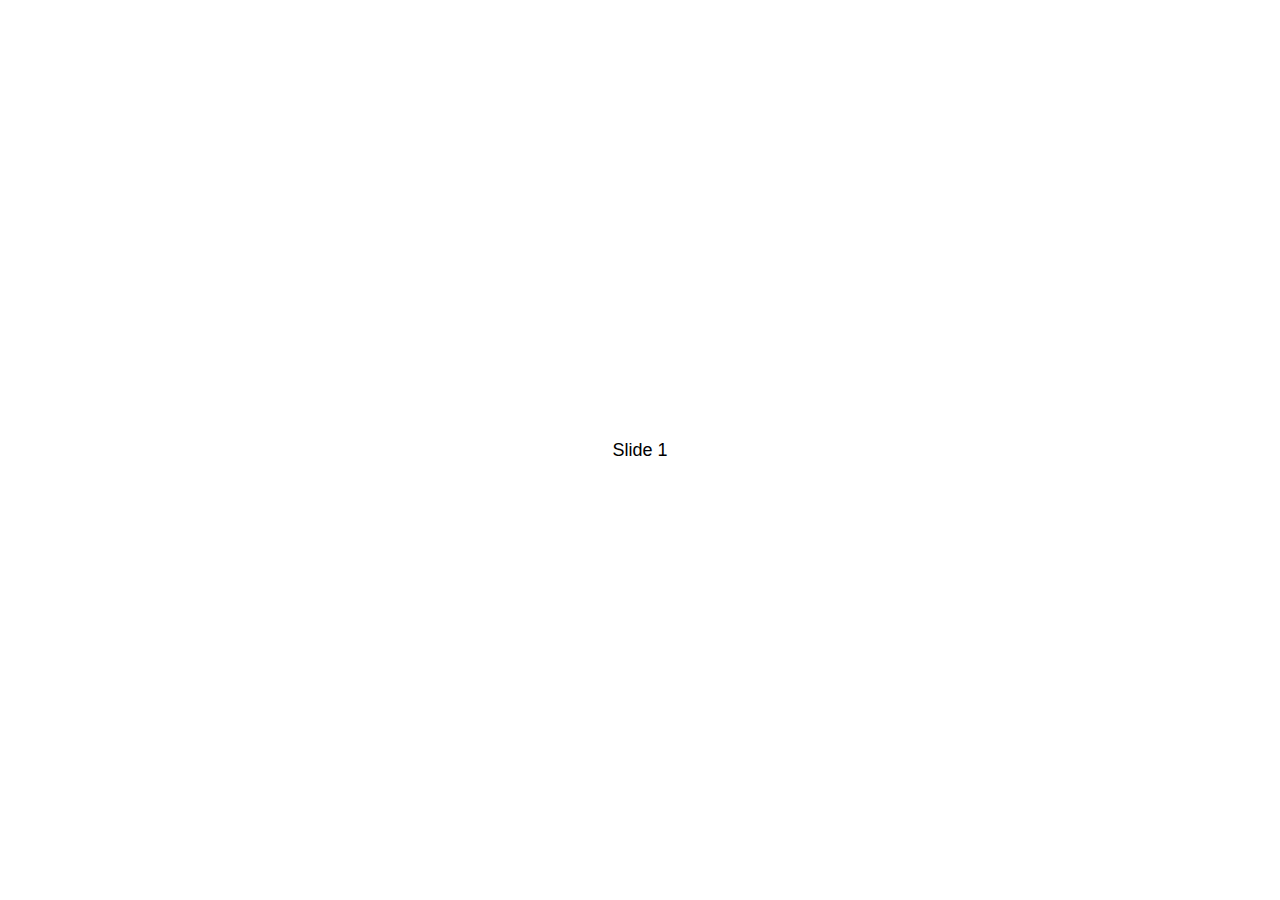
<file: src/assets/swiper-4.5.3/demos/010-default.html>
<!DOCTYPE html>
<html lang="en">
<head>
  <meta charset="utf-8">
  <title>Swiper demo</title>
  <!-- Link Swiper's CSS -->
  <link rel="stylesheet" href="../dist/css/swiper.min.css">

  <!-- Demo styles -->
  <style>
    html, body {
      position: relative;
      height: 100%;
    }
    body {
      background: #eee;
      font-family: Helvetica Neue, Helvetica, Arial, sans-serif;
      font-size: 14px;
      color:#000;
      margin: 0;
      padding: 0;
    }
    .swiper-container {
      width: 100%;
      height: 100%;
    }
    .swiper-slide {
      text-align: center;
      font-size: 18px;
      background: #fff;

      /* Center slide text vertically */
      display: -webkit-box;
      display: -ms-flexbox;
      display: -webkit-flex;
      display: flex;
      -webkit-box-pack: center;
      -ms-flex-pack: center;
      -webkit-justify-content: center;
      justify-content: center;
      -webkit-box-align: center;
      -ms-flex-align: center;
      -webkit-align-items: center;
      align-items: center;
    }
  </style>
</head>
<body>
  <!-- Swiper -->
  <div class="swiper-container">
    <div class="swiper-wrapper">
      <div class="swiper-slide">Slide 1</div>
      <div class="swiper-slide">Slide 2</div>
      <div class="swiper-slide">Slide 3</div>
      <div class="swiper-slide">Slide 4</div>
      <div class="swiper-slide">Slide 5</div>
      <div class="swiper-slide">Slide 6</div>
      <div class="swiper-slide">Slide 7</div>
      <div class="swiper-slide">Slide 8</div>
      <div class="swiper-slide">Slide 9</div>
      <div class="swiper-slide">Slide 10</div>
    </div>
  </div>

  <!-- Swiper JS -->
  <script src="../dist/js/swiper.min.js"></script>

  <!-- Initialize Swiper -->
  <script>
    var swiper = new Swiper('.swiper-container');
  </script>
</body>
</html>
</file>
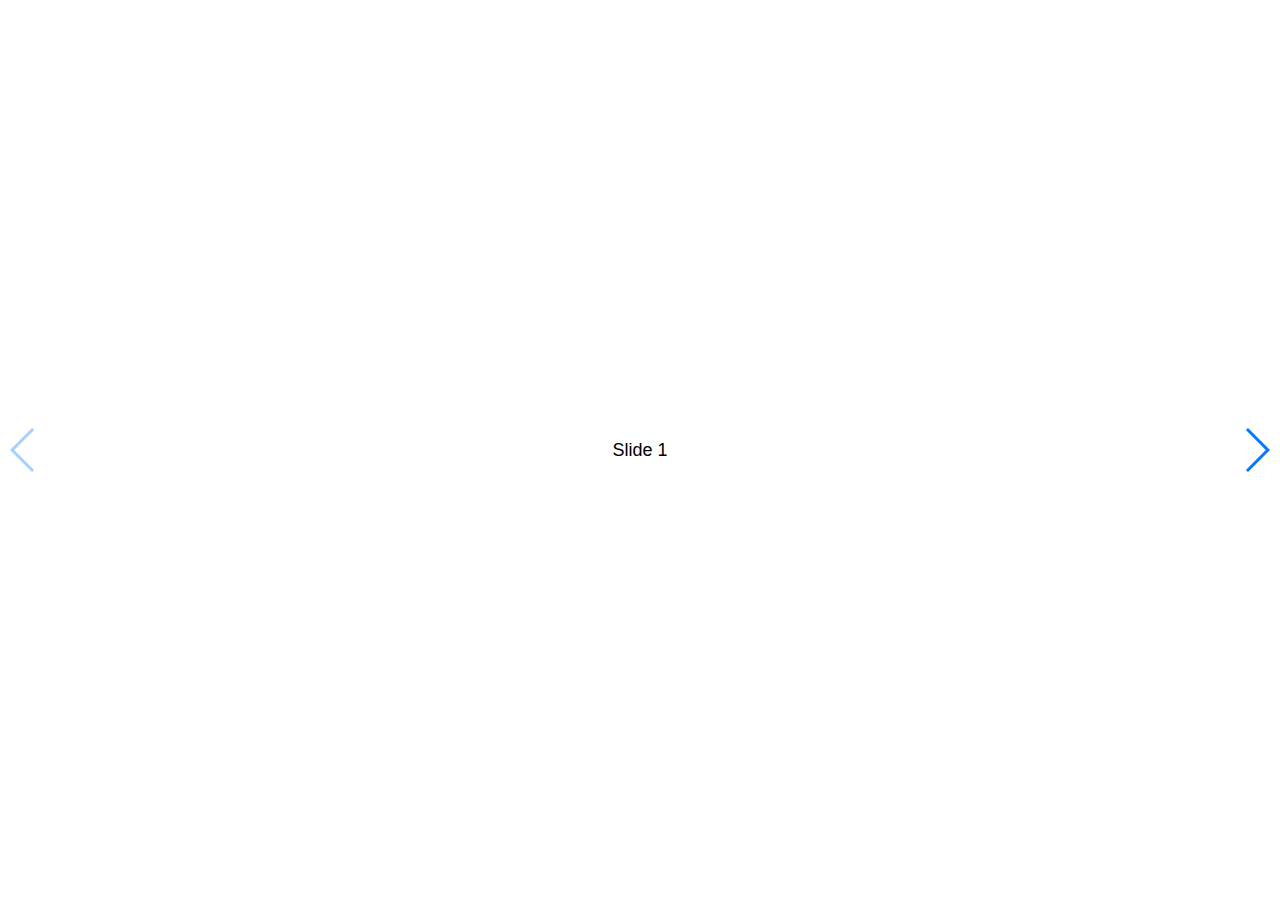
<file: src/assets/swiper-4.5.3/demos/020-navigation.html>
<!DOCTYPE html>
<html lang="en">
<head>
  <meta charset="utf-8">
  <title>Swiper demo</title>
  <meta name="viewport" content="width=device-width, initial-scale=1, minimum-scale=1, maximum-scale=1">

  <!-- Link Swiper's CSS -->
  <link rel="stylesheet" href="../dist/css/swiper.min.css">

  <!-- Demo styles -->
  <style>
    html, body {
      position: relative;
      height: 100%;
    }
    body {
      background: #eee;
      font-family: Helvetica Neue, Helvetica, Arial, sans-serif;
      font-size: 14px;
      color:#000;
      margin: 0;
      padding: 0;
    }
    .swiper-container {
      width: 100%;
      height: 100%;
    }
    .swiper-slide {
      text-align: center;
      font-size: 18px;
      background: #fff;

      /* Center slide text vertically */
      display: -webkit-box;
      display: -ms-flexbox;
      display: -webkit-flex;
      display: flex;
      -webkit-box-pack: center;
      -ms-flex-pack: center;
      -webkit-justify-content: center;
      justify-content: center;
      -webkit-box-align: center;
      -ms-flex-align: center;
      -webkit-align-items: center;
      align-items: center;
    }
  </style>
</head>
<body>
  <!-- Swiper -->
  <div class="swiper-container">
    <div class="swiper-wrapper">
      <div class="swiper-slide">Slide 1</div>
      <div class="swiper-slide">Slide 2</div>
      <div class="swiper-slide">Slide 3</div>
      <div class="swiper-slide">Slide 4</div>
      <div class="swiper-slide">Slide 5</div>
      <div class="swiper-slide">Slide 6</div>
      <div class="swiper-slide">Slide 7</div>
      <div class="swiper-slide">Slide 8</div>
      <div class="swiper-slide">Slide 9</div>
      <div class="swiper-slide">Slide 10</div>
    </div>
    <!-- Add Arrows -->
    <div class="swiper-button-next"></div>
    <div class="swiper-button-prev"></div>
  </div>

  <!-- Swiper JS -->
  <script src="../dist/js/swiper.min.js"></script>

  <!-- Initialize Swiper -->
  <script>
    var swiper = new Swiper('.swiper-container', {
      navigation: {
        nextEl: '.swiper-button-next',
        prevEl: '.swiper-button-prev',
      },
    });
  </script>
</body>
</html>
</file>
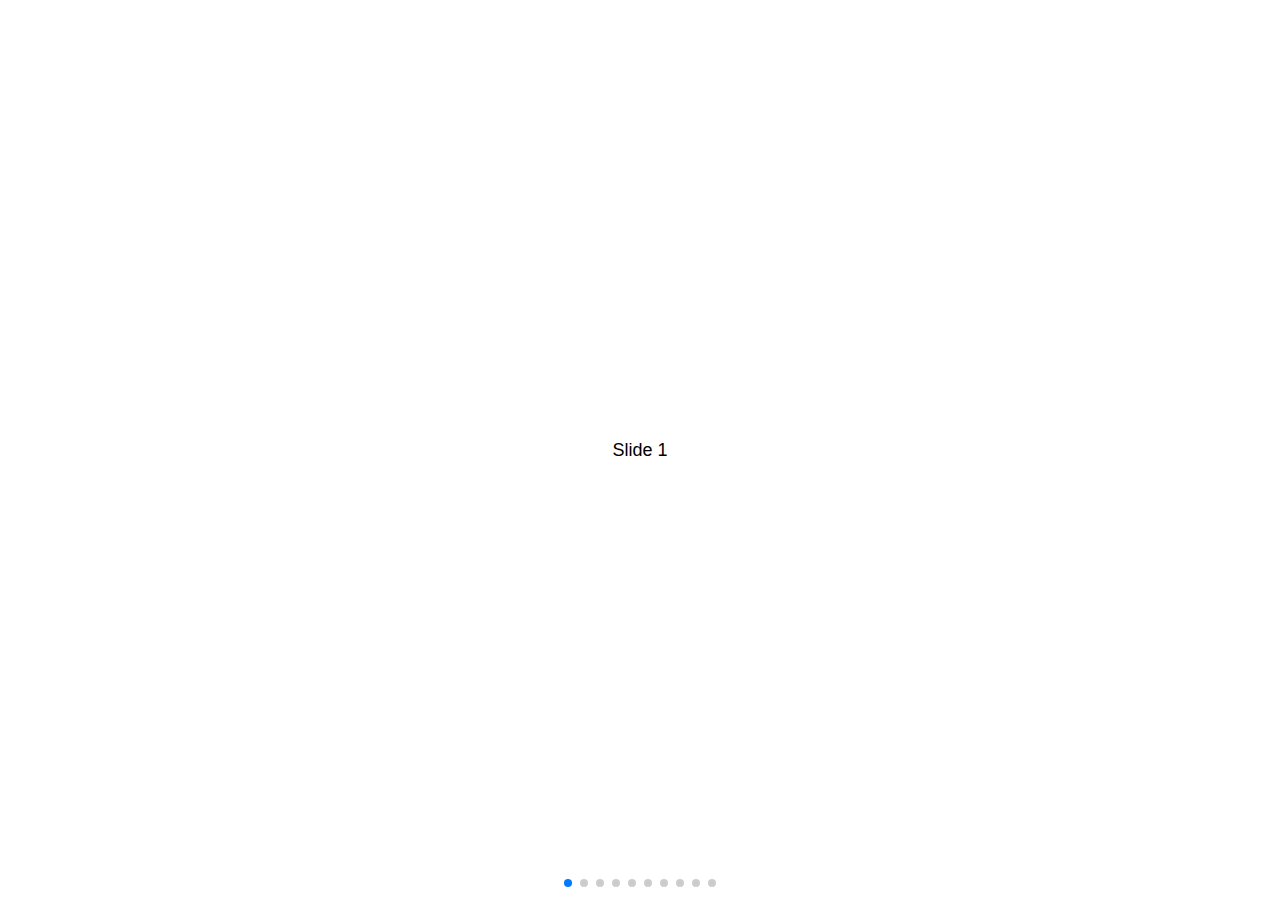
<file: src/assets/swiper-4.5.3/demos/030-pagination.html>
<!DOCTYPE html>
<html lang="en">
<head>
  <meta charset="utf-8">
  <title>Swiper demo</title>
  <meta name="viewport" content="width=device-width, initial-scale=1, minimum-scale=1, maximum-scale=1">

  <!-- Link Swiper's CSS -->
  <link rel="stylesheet" href="../dist/css/swiper.min.css">

  <!-- Demo styles -->
  <style>
    html, body {
      position: relative;
      height: 100%;
    }
    body {
      background: #eee;
      font-family: Helvetica Neue, Helvetica, Arial, sans-serif;
      font-size: 14px;
      color:#000;
      margin: 0;
      padding: 0;
    }
    .swiper-container {
      width: 100%;
      height: 100%;
    }
    .swiper-slide {
      text-align: center;
      font-size: 18px;
      background: #fff;

      /* Center slide text vertically */
      display: -webkit-box;
      display: -ms-flexbox;
      display: -webkit-flex;
      display: flex;
      -webkit-box-pack: center;
      -ms-flex-pack: center;
      -webkit-justify-content: center;
      justify-content: center;
      -webkit-box-align: center;
      -ms-flex-align: center;
      -webkit-align-items: center;
      align-items: center;
    }
  </style>
</head>
<body>
  <!-- Swiper -->
  <div class="swiper-container">
    <div class="swiper-wrapper">
      <div class="swiper-slide">Slide 1</div>
      <div class="swiper-slide">Slide 2</div>
      <div class="swiper-slide">Slide 3</div>
      <div class="swiper-slide">Slide 4</div>
      <div class="swiper-slide">Slide 5</div>
      <div class="swiper-slide">Slide 6</div>
      <div class="swiper-slide">Slide 7</div>
      <div class="swiper-slide">Slide 8</div>
      <div class="swiper-slide">Slide 9</div>
      <div class="swiper-slide">Slide 10</div>
    </div>
    <!-- Add Pagination -->
    <div class="swiper-pagination"></div>
  </div>

  <!-- Swiper JS -->
  <script src="../dist/js/swiper.min.js"></script>

  <!-- Initialize Swiper -->
  <script>
    var swiper = new Swiper('.swiper-container', {
      pagination: {
        el: '.swiper-pagination',
      },
    });
  </script>
</body>
</html>
</file>
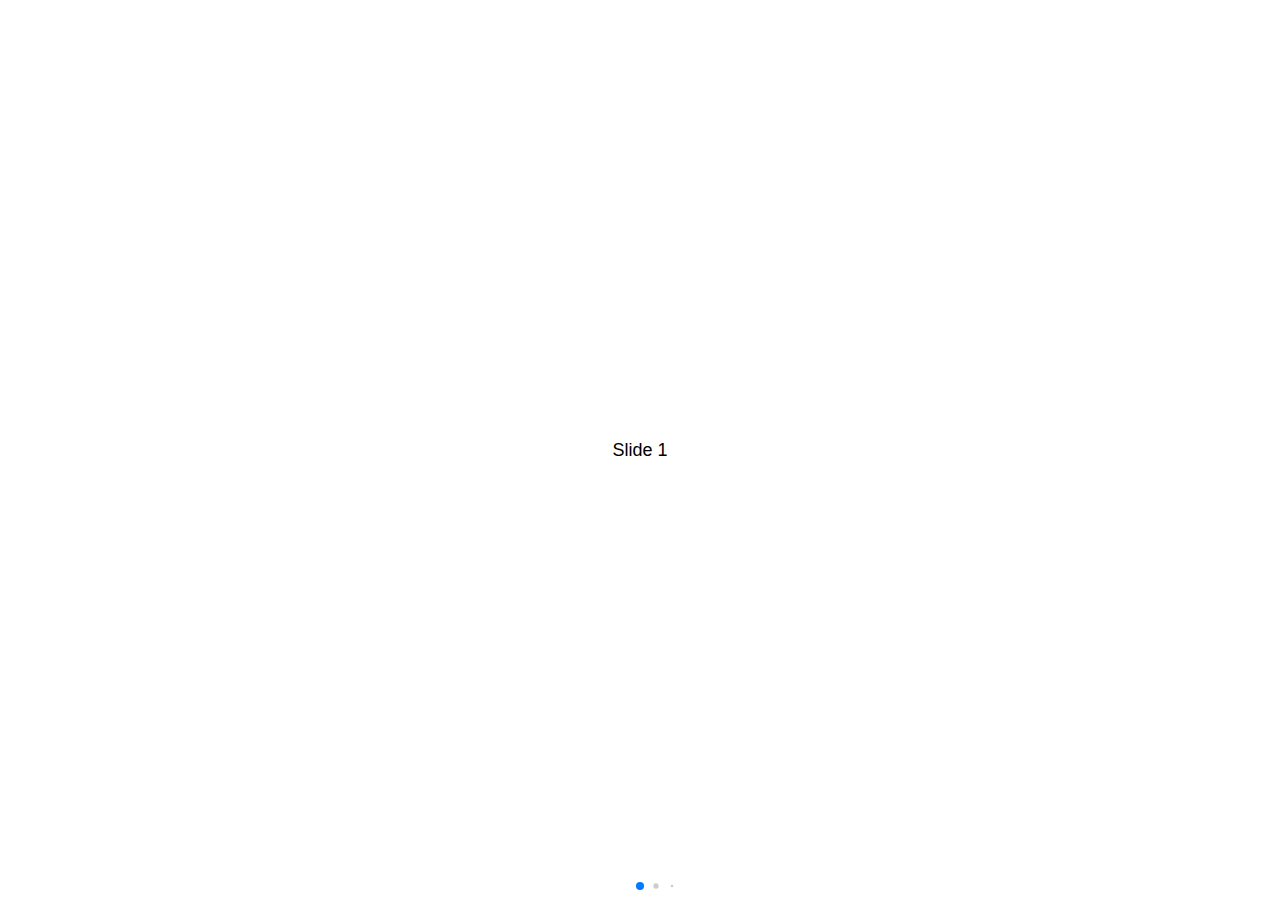
<file: src/assets/swiper-4.5.3/demos/040-pagination-dynamic.html>
<!DOCTYPE html>
<html lang="en">
<head>
  <meta charset="utf-8">
  <title>Swiper demo</title>
  <meta name="viewport" content="width=device-width, initial-scale=1, minimum-scale=1, maximum-scale=1">

  <!-- Link Swiper's CSS -->
  <link rel="stylesheet" href="../dist/css/swiper.min.css">

  <!-- Demo styles -->
  <style>
    html, body {
      position: relative;
      height: 100%;
    }
    body {
      background: #eee;
      font-family: Helvetica Neue, Helvetica, Arial, sans-serif;
      font-size: 14px;
      color:#000;
      margin: 0;
      padding: 0;
    }
    .swiper-container {
      width: 100%;
      height: 100%;
    }
    .swiper-slide {
      text-align: center;
      font-size: 18px;
      background: #fff;

      /* Center slide text vertically */
      display: -webkit-box;
      display: -ms-flexbox;
      display: -webkit-flex;
      display: flex;
      -webkit-box-pack: center;
      -ms-flex-pack: center;
      -webkit-justify-content: center;
      justify-content: center;
      -webkit-box-align: center;
      -ms-flex-align: center;
      -webkit-align-items: center;
      align-items: center;
    }
  </style>
</head>
<body>
  <!-- Swiper -->
  <div class="swiper-container">
    <div class="swiper-wrapper">
      <div class="swiper-slide">Slide 1</div>
      <div class="swiper-slide">Slide 2</div>
      <div class="swiper-slide">Slide 3</div>
      <div class="swiper-slide">Slide 4</div>
      <div class="swiper-slide">Slide 5</div>
      <div class="swiper-slide">Slide 6</div>
      <div class="swiper-slide">Slide 7</div>
      <div class="swiper-slide">Slide 8</div>
      <div class="swiper-slide">Slide 9</div>
      <div class="swiper-slide">Slide 10</div>
    </div>
    <!-- Add Pagination -->
    <div class="swiper-pagination"></div>
  </div>

  <!-- Swiper JS -->
  <script src="../dist/js/swiper.min.js"></script>

  <!-- Initialize Swiper -->
  <script>
    var swiper = new Swiper('.swiper-container', {
      pagination: {
        el: '.swiper-pagination',
        dynamicBullets: true,
      },
    });
  </script>
</body>
</html>
</file>
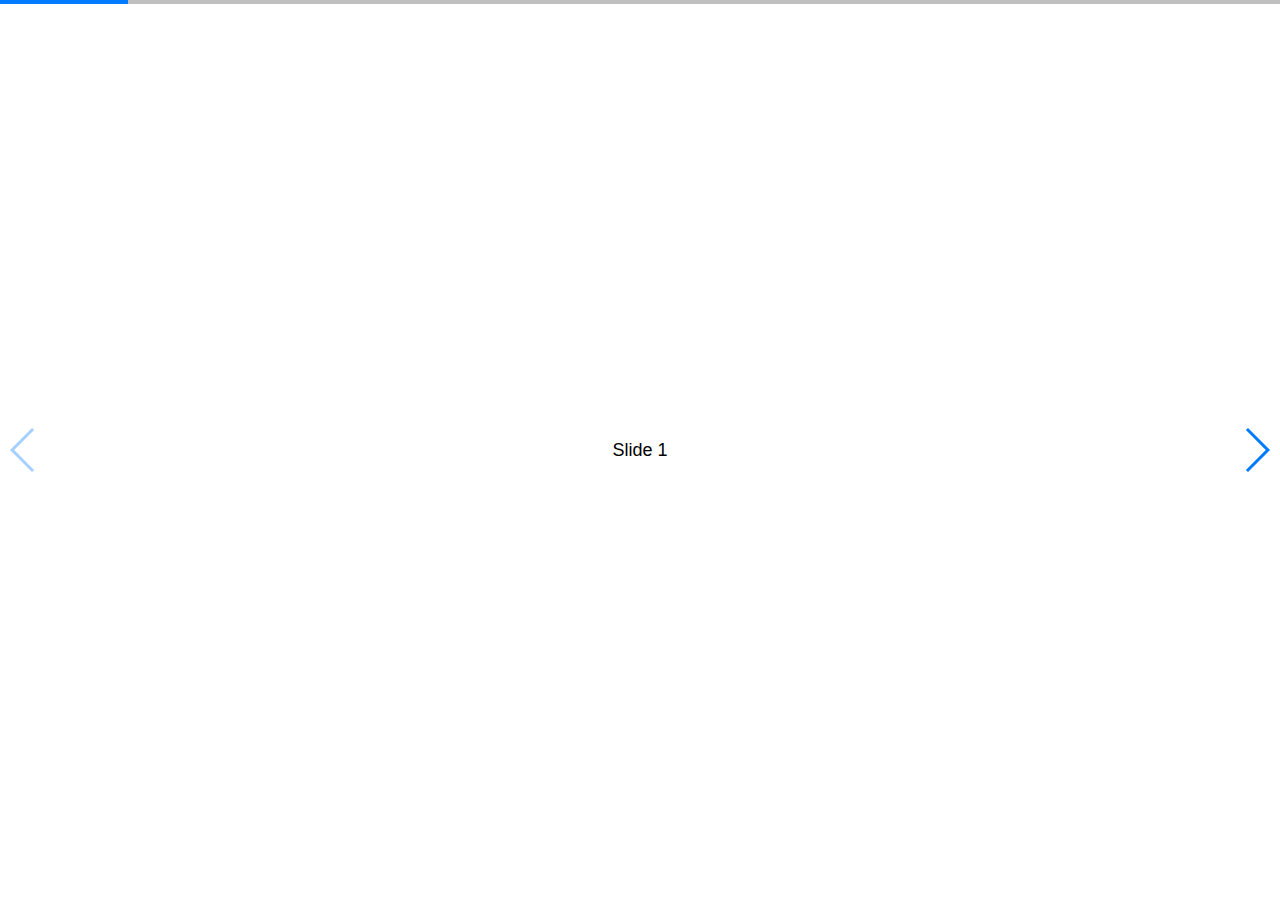
<file: src/assets/swiper-4.5.3/demos/050-pagination-progress.html>
<!DOCTYPE html>
<html lang="en">
<head>
  <meta charset="utf-8">
  <title>Swiper demo</title>
  <!-- Link Swiper's CSS -->
  <link rel="stylesheet" href="../dist/css/swiper.min.css">

  <!-- Demo styles -->
  <style>
    html, body {
      position: relative;
      height: 100%;
    }
    body {
      background: #eee;
      font-family: Helvetica Neue, Helvetica, Arial, sans-serif;
      font-size: 14px;
      color:#000;
      margin: 0;
      padding: 0;
    }
    .swiper-container {
      width: 100%;
      height: 100%;
    }
    .swiper-slide {
      text-align: center;
      font-size: 18px;
      background: #fff;

      /* Center slide text vertically */
      display: -webkit-box;
      display: -ms-flexbox;
      display: -webkit-flex;
      display: flex;
      -webkit-box-pack: center;
      -ms-flex-pack: center;
      -webkit-justify-content: center;
      justify-content: center;
      -webkit-box-align: center;
      -ms-flex-align: center;
      -webkit-align-items: center;
      align-items: center;
    }
  </style>
</head>
<body>
  <!-- Swiper -->
  <div class="swiper-container">
    <div class="swiper-wrapper">
      <div class="swiper-slide">Slide 1</div>
      <div class="swiper-slide">Slide 2</div>
      <div class="swiper-slide">Slide 3</div>
      <div class="swiper-slide">Slide 4</div>
      <div class="swiper-slide">Slide 5</div>
      <div class="swiper-slide">Slide 6</div>
      <div class="swiper-slide">Slide 7</div>
      <div class="swiper-slide">Slide 8</div>
      <div class="swiper-slide">Slide 9</div>
      <div class="swiper-slide">Slide 10</div>
    </div>
    <!-- Add Pagination -->
    <div class="swiper-pagination"></div>
    <!-- Add Arrows -->
    <div class="swiper-button-next"></div>
    <div class="swiper-button-prev"></div>
  </div>

  <!-- Swiper JS -->
  <script src="../dist/js/swiper.min.js"></script>

  <!-- Initialize Swiper -->
  <script>
    var swiper = new Swiper('.swiper-container', {
      pagination: {
        el: '.swiper-pagination',
        type: 'progressbar',
      },
      navigation: {
        nextEl: '.swiper-button-next',
        prevEl: '.swiper-button-prev',
      },
    });
  </script>
</body>
</html>
</file>
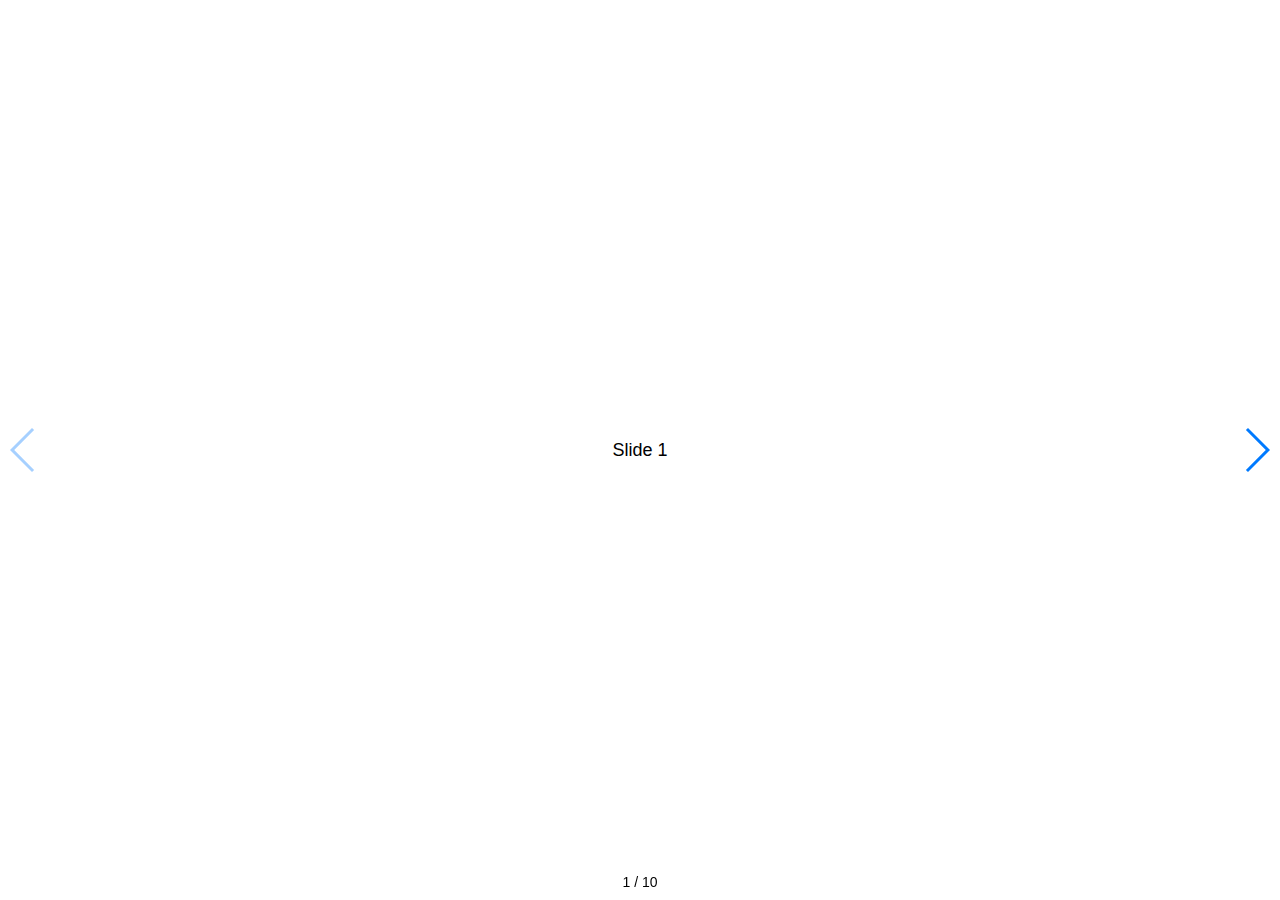
<file: src/assets/swiper-4.5.3/demos/060-pagination-fraction.html>
<!DOCTYPE html>
<html lang="en">
<head>
  <meta charset="utf-8">
  <title>Swiper demo</title>
  <!-- Link Swiper's CSS -->
  <link rel="stylesheet" href="../dist/css/swiper.min.css">

  <!-- Demo styles -->
  <style>
    html, body {
      position: relative;
      height: 100%;
    }
    body {
      background: #eee;
      font-family: Helvetica Neue, Helvetica, Arial, sans-serif;
      font-size: 14px;
      color:#000;
      margin: 0;
      padding: 0;
    }
    .swiper-container {
      width: 100%;
      height: 100%;
    }
    .swiper-slide {
      text-align: center;
      font-size: 18px;
      background: #fff;

      /* Center slide text vertically */
      display: -webkit-box;
      display: -ms-flexbox;
      display: -webkit-flex;
      display: flex;
      -webkit-box-pack: center;
      -ms-flex-pack: center;
      -webkit-justify-content: center;
      justify-content: center;
      -webkit-box-align: center;
      -ms-flex-align: center;
      -webkit-align-items: center;
      align-items: center;
    }
  </style>
</head>
<body>
  <!-- Swiper -->
  <div class="swiper-container">
    <div class="swiper-wrapper">
      <div class="swiper-slide">Slide 1</div>
      <div class="swiper-slide">Slide 2</div>
      <div class="swiper-slide">Slide 3</div>
      <div class="swiper-slide">Slide 4</div>
      <div class="swiper-slide">Slide 5</div>
      <div class="swiper-slide">Slide 6</div>
      <div class="swiper-slide">Slide 7</div>
      <div class="swiper-slide">Slide 8</div>
      <div class="swiper-slide">Slide 9</div>
      <div class="swiper-slide">Slide 10</div>
    </div>
    <!-- Add Pagination -->
    <div class="swiper-pagination"></div>
    <!-- Add Arrows -->
    <div class="swiper-button-next"></div>
    <div class="swiper-button-prev"></div>
  </div>

  <!-- Swiper JS -->
  <script src="../dist/js/swiper.min.js"></script>

  <!-- Initialize Swiper -->
  <script>
    var swiper = new Swiper('.swiper-container', {
      pagination: {
        el: '.swiper-pagination',
        type: 'fraction',
      },
      navigation: {
        nextEl: '.swiper-button-next',
        prevEl: '.swiper-button-prev',
      },
    });
  </script>
</body>
</html>
</file>
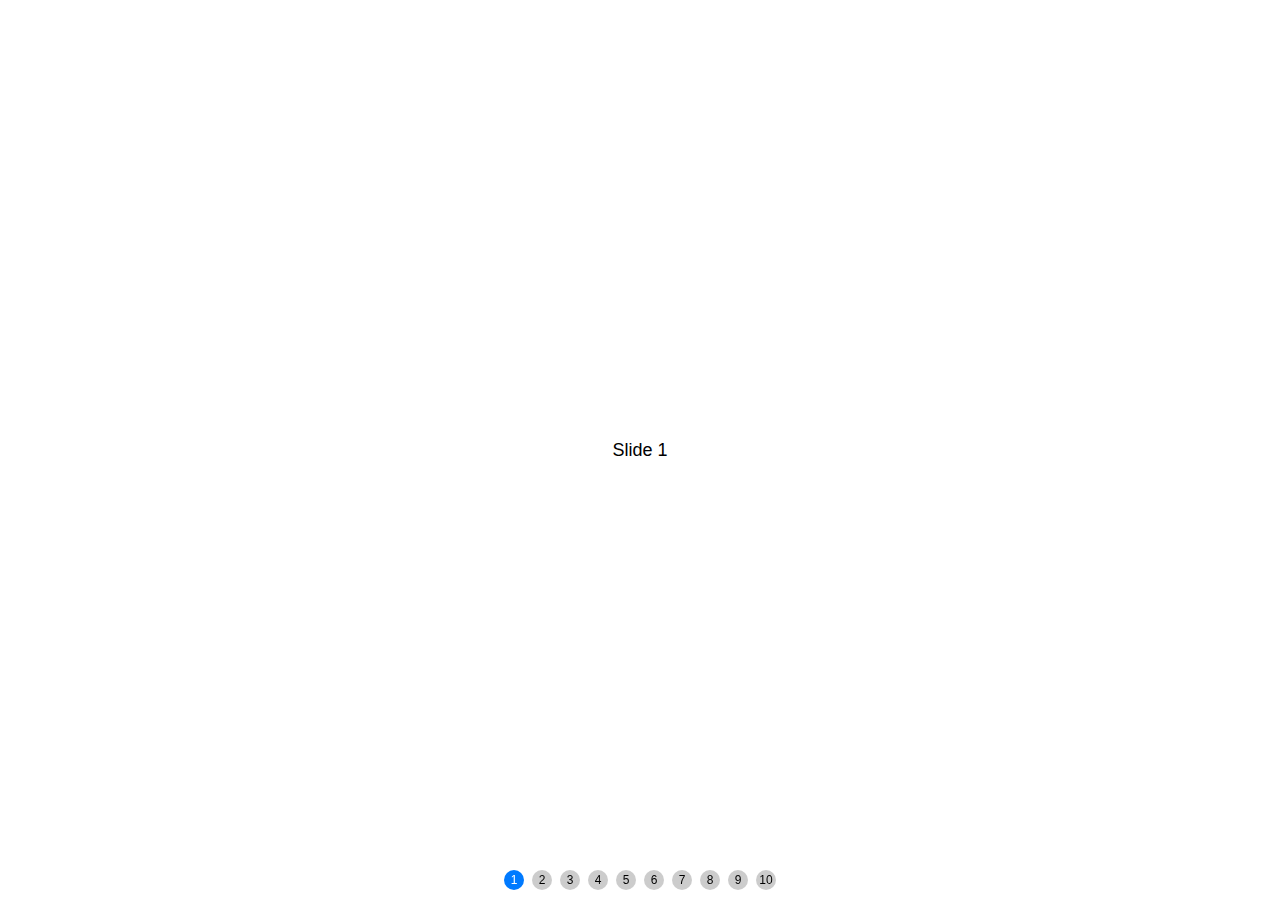
<file: src/assets/swiper-4.5.3/demos/070-pagination-custom.html>
<!DOCTYPE html>
<html lang="en">
<head>
  <meta charset="utf-8">
  <title>Swiper demo</title>
  <meta name="viewport" content="width=device-width, initial-scale=1, minimum-scale=1, maximum-scale=1">

  <!-- Link Swiper's CSS -->
  <link rel="stylesheet" href="../dist/css/swiper.min.css">

  <!-- Demo styles -->
  <style>
    html, body {
      position: relative;
      height: 100%;
    }
    body {
      background: #eee;
      font-family: Helvetica Neue, Helvetica, Arial, sans-serif;
      font-size: 14px;
      color:#000;
      margin: 0;
      padding: 0;
    }
    .swiper-container {
      width: 100%;
      height: 100%;
    }
    .swiper-slide {
      text-align: center;
      font-size: 18px;
      background: #fff;

      /* Center slide text vertically */
      display: -webkit-box;
      display: -ms-flexbox;
      display: -webkit-flex;
      display: flex;
      -webkit-box-pack: center;
      -ms-flex-pack: center;
      -webkit-justify-content: center;
      justify-content: center;
      -webkit-box-align: center;
      -ms-flex-align: center;
      -webkit-align-items: center;
      align-items: center;
    }
    .swiper-pagination-bullet {
      width: 20px;
      height: 20px;
      text-align: center;
      line-height: 20px;
      font-size: 12px;
      color:#000;
      opacity: 1;
      background: rgba(0,0,0,0.2);
    }
    .swiper-pagination-bullet-active {
      color:#fff;
      background: #007aff;
    }
  </style>
</head>
<body>
  <!-- Swiper -->
  <div class="swiper-container">
    <div class="swiper-wrapper">
      <div class="swiper-slide">Slide 1</div>
      <div class="swiper-slide">Slide 2</div>
      <div class="swiper-slide">Slide 3</div>
      <div class="swiper-slide">Slide 4</div>
      <div class="swiper-slide">Slide 5</div>
      <div class="swiper-slide">Slide 6</div>
      <div class="swiper-slide">Slide 7</div>
      <div class="swiper-slide">Slide 8</div>
      <div class="swiper-slide">Slide 9</div>
      <div class="swiper-slide">Slide 10</div>
    </div>
    <!-- Add Pagination -->
    <div class="swiper-pagination"></div>
  </div>

  <!-- Swiper JS -->
  <script src="../dist/js/swiper.min.js"></script>

  <!-- Initialize Swiper -->
  <script>
    var swiper = new Swiper('.swiper-container', {
      pagination: {
        el: '.swiper-pagination',
        clickable: true,
        renderBullet: function (index, className) {
          return '<span class="' + className + '">' + (index + 1) + '</span>';
        },
      },
    });
  </script>
</body>
</html>
</file>
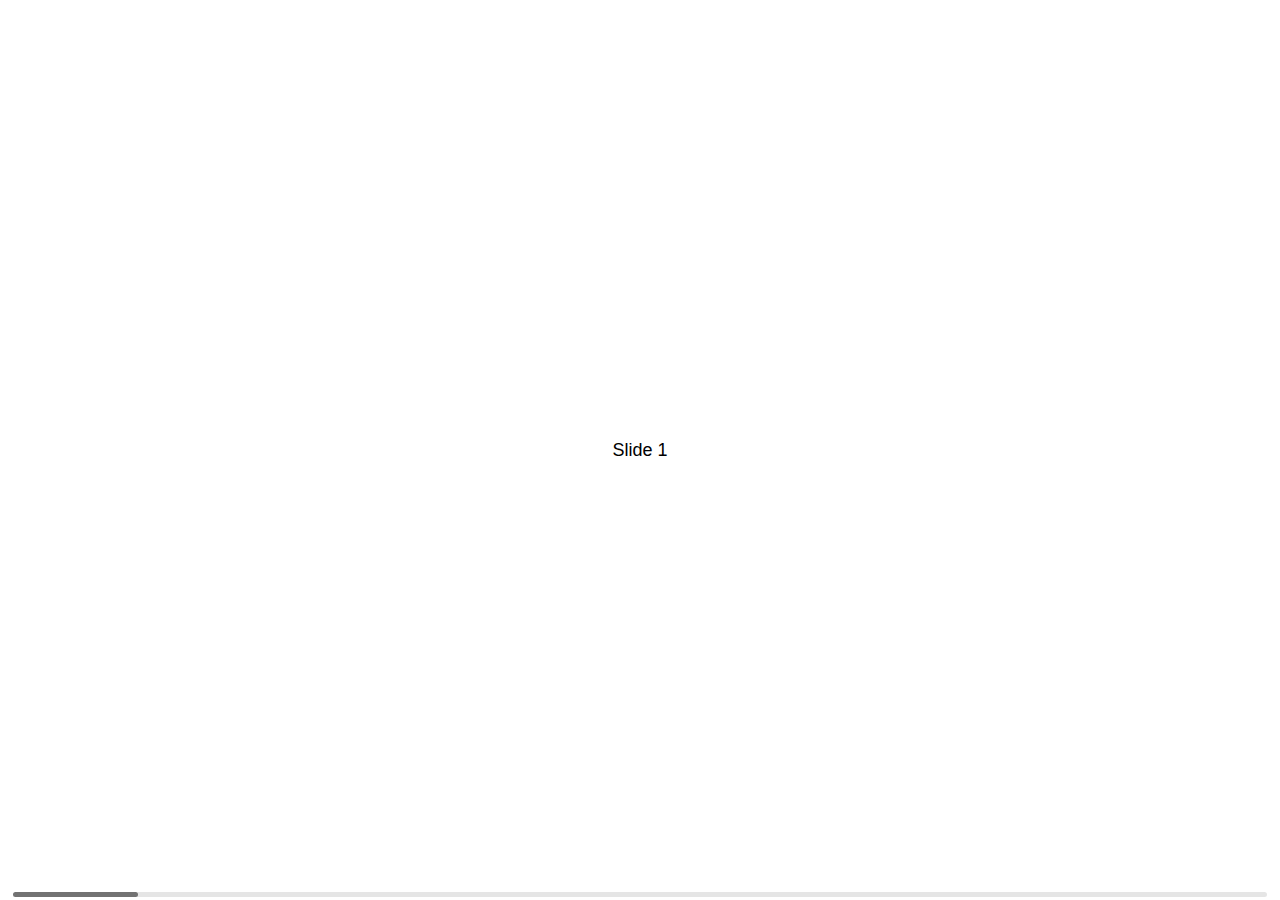
<file: src/assets/swiper-4.5.3/demos/080-scrollbar.html>
<!DOCTYPE html>
<html lang="en">
<head>
  <meta charset="utf-8">
  <title>Swiper demo</title>
  <meta name="viewport" content="width=device-width, initial-scale=1, minimum-scale=1, maximum-scale=1">

  <!-- Link Swiper's CSS -->
  <link rel="stylesheet" href="../dist/css/swiper.min.css">

  <!-- Demo styles -->
  <style>
    html, body {
      position: relative;
      height: 100%;
    }
    body {
      background: #eee;
      font-family: Helvetica Neue, Helvetica, Arial, sans-serif;
      font-size: 14px;
      color:#000;
      margin: 0;
      padding: 0;
    }
    .swiper-container {
      width: 100%;
      height: 100%;
    }
    .swiper-slide {
      text-align: center;
      font-size: 18px;
      background: #fff;

      /* Center slide text vertically */
      display: -webkit-box;
      display: -ms-flexbox;
      display: -webkit-flex;
      display: flex;
      -webkit-box-pack: center;
      -ms-flex-pack: center;
      -webkit-justify-content: center;
      justify-content: center;
      -webkit-box-align: center;
      -ms-flex-align: center;
      -webkit-align-items: center;
      align-items: center;
    }
  </style>
</head>
<body>
  <!-- Swiper -->
  <div class="swiper-container">
    <div class="swiper-wrapper">
      <div class="swiper-slide">Slide 1</div>
      <div class="swiper-slide">Slide 2</div>
      <div class="swiper-slide">Slide 3</div>
      <div class="swiper-slide">Slide 4</div>
      <div class="swiper-slide">Slide 5</div>
      <div class="swiper-slide">Slide 6</div>
      <div class="swiper-slide">Slide 7</div>
      <div class="swiper-slide">Slide 8</div>
      <div class="swiper-slide">Slide 9</div>
      <div class="swiper-slide">Slide 10</div>
    </div>
    <!-- Add Scrollbar -->
    <div class="swiper-scrollbar"></div>
  </div>

  <!-- Swiper JS -->
  <script src="../dist/js/swiper.min.js"></script>

  <!-- Initialize Swiper -->
  <script>
    var swiper = new Swiper('.swiper-container', {
      scrollbar: {
        el: '.swiper-scrollbar',
        hide: true,
      },
    });
  </script>
</body>
</html>
</file>
<file: src/fonts/icon-list/iconfont.css>
@font-face {font-family: "iconfont";
  src: url('iconfont.eot?t=1610365433483'); /* IE9 */
  src: url('iconfont.eot?t=1610365433483#iefix') format('embedded-opentype'), /* IE6-IE8 */
  url('[data-uri]') format('woff2'),
  url('iconfont.woff?t=1610365433483') format('woff'),
  url('iconfont.ttf?t=1610365433483') format('truetype'), /* chrome, firefox, opera, Safari, Android, iOS 4.2+ */
  url('iconfont.svg?t=1610365433483#iconfont') format('svg'); /* iOS 4.1- */
}

.iconfont {
  font-family: "iconfont" !important;
  font-size: 16px;
  font-style: normal;
  -webkit-font-smoothing: antialiased;
  -moz-osx-font-smoothing: grayscale;
}

.icon-15tianwuliyoutuihuo:before {
  content: "\e606";
}

.icon-weixiubanshou:before {
  content: "\e715";
}

.icon-icon:before {
  content: "\e633";
}

.icon-xiala:before {
  content: "\e662";
}

.icon-xiala-xiangshang:before {
  content: "\e665";
}

.icon-huidingbu:before {
  content: "\e691";
}

.icon-kefu:before {
  content: "\e629";
}

.icon-liwu:before {
  content: "\e64d";
}

.icon-qitianwuliyoutuihuan:before {
  content: "\e63d";
}

.icon-tubiaozhizuo-:before {
  content: "\e60a";
}

.icon-gerenzhongxin:before {
  content: "\e63a";
}

.icon-gouwuche:before {
  content: "\e64c";
}

.icon-weizhi:before {
  content: "\e739";
}

.icon-weixin:before {
  content: "\e6b9";
}

.icon-fangdajingsousuo:before {
  content: "\e61c";
}

.icon-008duihuakuang-5:before {
  content: "\e805";
}
</file>
<file: src/css/common.css>
* {
    margin: 0;
    padding: 0;
}

a,
a:hover {
    text-decoration: none;
}

ul,
ol,
li {
    list-style: none;
}

input,
button,
select {
    outline: none;
    border: none;
}

img {
    display: block;
    border: 0;
}

del {
    text-decoration: line-through;
}

.w {
    width: 1226px;
    margin: 0 auto;
}

.hide {
    display: none!important;
}

.clearfix:after,
.clearfix:before {
    content: " ";
    display: table;
}

.clearfix:after {
    clear: both;
}


/* 头部导航 */

.site-topbar {
    position: relative;
    z-index: 30;
    height: 40px;
    font-size: 12px;
    color: #b0b0b0;
    background: #333;
}

.site-topbar .topbar-nav {
    float: left;
    height: 40px;
    line-height: 40px;
}

.site-topbar a {
    color: #b0b0b0;
    line-height: 40px;
    display: inline-block;
}

.site-topbar a:hover {
    color: #fff;
}

.site-topbar .sep {
    margin: 0 .3em;
    color: #424242;
}

.site-topbar .topbar-download {
    position: relative;
}

.site-topbar .topbar-download .appcode {
    position: absolute;
    top: 40px;
    left: 50%;
    width: 124px;
    height: 0;
    background: #fff;
    margin-left: -55px;
    box-shadow: 0 1px 5px #aaa;
    text-align: center;
    font-size: 14px;
    color: #333;
    line-height: 1;
    overflow: hidden;
    transition: height .3s;
}

.site-topbar .topbar-download img {
    display: block;
    margin: 18px auto 12px;
    width: 90px;
    height: 90px;
}

.site-topbar .topbar-cart {
    position: relative;
    float: right;
    width: 120px;
    height: 40px;
    margin-left: 15px;
    transition: all .2s;
    font-size: 12px;
}

.site-topbar .cart-mini {
    position: relative;
    z-index: 32;
    display: block;
    height: 40px;
    line-height: 40px;
    text-align: center;
    color: #b0b0b0;
    background: #424242;
}

.site-topbar .cart-mini em {
    margin-right: 4px;
    font-size: 20px;
    line-height: 20px;
    vertical-align: -4px;
}

[class*=iconfont] {
    font-family: iconfont!important;
    font-style: normal;
    -webkit-font-smoothing: antialiased;
    -webkit-text-stroke-width: .2px;
    -moz-osx-font-smoothing: grayscale;
}

.iconfont-cart:before {
    content: "\E60C";
}

.site-topbar .cart-menu {
    position: absolute;
    right: 0;
    top: 40px;
    z-index: 31;
    width: 316px;
    height: 0px;
    color: #424242;
    background: #fff;
    box-shadow: 0 2px 10px rgba(0, 0, 0, .15);
    overflow: hidden;
    transition: height .3s;
}

.site-topbar .cart-menu .menu-content {
    padding: 20px 0 0;
}

.site-topbar .cart-menu .msg {
    padding: 20px 0 20px;
}

.site-topbar .cart-menu .loading,
.site-topbar .cart-menu .msg {
    margin: 0 20px 20px;
    text-align: center;
}

.site-topbar .topbar-info {
    position: relative;
    float: right;
    height: 40px;
    line-height: 40px;
}

.site-topbar .cart-menu-active .cart-mini {
    color: #ff6700;
    background-color: #fff;
}


/* 下拉菜单 */

.site-header,
.site-header .container {
    position: relative;
}

.site-header {
    z-index: 20;
    height: 100px;
}

.site-header .header-logo {
    float: left;
    width: 62px;
    margin-top: 22px;
}

.site-header .logo {
    position: relative;
    display: block;
    width: 55px;
    height: 55px;
    overflow: hidden;
    background-color: #ff6700;
}

.ir {
    display: block;
    text-align: left;
    text-indent: -9999em;
    overflow: hidden;
}

.site-header .logo:after,
.site-header .logo:before {
    transform: translateZ(0);
}

.site-header .logo:before {
    background: url(../images/mi-logo.png) no-repeat 50% 50%;
    opacity: 1;
}

.site-header .logo:after,
.site-header .logo:before {
    position: absolute;
    left: 0;
    top: 0;
    z-index: 1;
    width: 55px;
    height: 55px;
    content: "";
    transform-origin: 50% 50%;
    transition: all .2s;
}

.site-header .header-nav {
    float: left;
    width: 850px;
}

.site-header .nav-list {
    position: relative;
    z-index: 10;
    float: left;
    width: 1100px;
    height: 88px;
    margin: 0;
    padding: 12px 0 0 30px;
    list-style-type: none;
    font-size: 16px;
}

.site-header .nav-category {
    position: relative;
    float: left;
    width: 127px;
    padding-right: 15px;
}

.site-header .nav-category .link-category {
    display: block;
    padding: 26px 0 38px;
    text-align: right;
    color: #333;
}

.site-header .nav-category .link-category {
    visibility: hidden;
}

.site-header .nav-item,
.site-header .nav-item-l {
    float: left;
}

.site-header .nav-item .link,
.site-header .nav-item-l .link {
    display: block;
    padding: 26px 10px 38px;
    *padding: 26px 8px 38px;
    color: #333;
    -webkit-transition: color .2s;
    transition: color .2s;
}

.site-header .nav-item-active .link {
    color: #ff6700;
}

.site-header .nav-item-l:hover .link {
    color: #ff6700;
}

.site-header .header-search {
    float: right;
    width: 296px;
    margin-top: 25px;
}

.site-header .search-form {
    position: relative;
    width: 296px;
    height: 50px;
    z-index: 20;
}

.site-header .search-btn,
.site-header .search-text {
    position: absolute;
    top: 0;
    border: 1px solid #e0e0e0;
    outline: 0;
    transition: all .2s;
    box-sizing: border-box;
}

.site-header .search-text {
    right: 51px;
    z-index: 1;
    width: 223px;
    height: 48px;
    padding: 0 10px;
    font-size: 14px;
    line-height: 48px;
}

.site-header .current {
    border: 1px solid #ff6700;
}

.site-header .search-btn:hover {
    color: #fff;
    background-color: #ff6700;
}

.site-header .search-btn {
    right: 0;
    z-index: 2;
    width: 52px;
    height: 48px;
    font-size: 24px;
    line-height: 24px;
    background: #fff;
    color: #616161;
}

.site-header .search-res {
    position: absolute;
    top: 48px;
    right: 51px;
    width: 221px;
    display: none;
    border: 1px solid #ff6700;
    border-top: none;
    z-index: 20;
}

.site-header .search-res li {
    width: 222px;
    height: 14px;
    font-size: 12px;
    overflow: hidden;
    background-color: #fff;
    border-right: 1px solid #ff6700;
}

.site-header .header-nav-menu.slide-up {
    height: 0;
}

.site-header .header-nav-menu.slide-down {
    height: 215px;
}

.site-header .header-nav-menu {
    position: absolute;
    top: 100px;
    left: 0;
    z-index: 24;
    width: 100%;
    height: 0;
    border-top: 1px solid #e0e0e0;
    background: #fff;
    overflow: hidden;
}

.site-header .header-nav-menu .children-list {
    margin: 0;
    padding: 0;
    list-style-type: none;
    font-size: 12px;
}

.site-header .header-nav-menu .children-list li {
    position: relative;
    float: left;
    width: 180px;
    padding: 35px 12px 0;
    text-align: center;
}

.site-header .header-nav-menu .children-list li img {
    width: 160px;
    height: 110px;
}

.site-header .header-nav-menu .children-list .first:before {
    display: none;
}

.site-header .header-nav-menu .title,
.site-header .header-nav-menu .title a {
    color: #333;
}

.site-header .header-nav-menu .title,
.site-header .header-nav-menu .title a {
    color: #333;
}

.site-header .header-nav-menu .price {
    margin: 0;
    line-height: 20px;
    color: #ff6700;
}


/* 轮播图上的菜单， 下拉菜单*/

.site-category {
    display: none;
    position: absolute;
    top: 88px;
    left: -92px;
    z-index: 21;
    width: 234px;
    height: 460px;
    font-size: 14px;
}

.site-category-list.site-category-list-custom {
    height: 420px;
    border: 0;
    color: #fff;
    background: rgba(105, 101, 101, .6);
}

.site-category-list {
    height: 418px;
    margin: 0;
    padding: 20px 0;
    list-style-type: none;
    border: 1px solid #ff6700;
    color: #424242;
    background: #fff;
    position: relative;
}

.site-category-list.site-category-list-custom .title {
    color: #fff;
}

.site-category-list.site-category-list-custom .category-item:hover .title {
    color: #fff;
    background-color: #ff6700;
}

.site-category-list .title {
    position: relative;
    display: block;
    padding-left: 30px;
    height: 42px;
    line-height: 42px;
    color: #424242;
}

.site-category-list .title em[class*=iconfont] {
    position: absolute;
    top: 12px;
    right: 20px;
    font-size: 16px;
    line-height: 16px;
    color: #e0e0e0;
}

.site-category-list .children-col-4 {
    width: 992px;
}

.site-category-list .children {
    display: none;
    /* background-color: #fff; */
    z-index: 24;
    position: absolute;
    left: 234px;
    top: 0;
    /* height: 458px; */
}

.site-category-list .children-list-col {
    float: left;
    width: 248px;
}

.site-category-list .children-list {
    height: 458px;
    margin: 0;
    padding: 2px 0;
    list-style-type: none;
    background-color: #fff;
}

.site-category-list .children-list li {
    position: relative;
    float: left;
    width: 100%;
    height: 76px;
}

.site-category-list .children-list .link {
    display: block;
    padding: 18px 20px;
    line-height: 40px;
    color: #333;
    transition: color .2s;
}

.site-category-list .children-list .thumb {
    float: left;
    margin-right: 12px;
    vertical-align: middle;
    width: 40px;
    height: 40px;
}

.site-category-list .children-list .text {
    float: left;
    width: 156px;
    line-height: 40px;
    white-space: nowrap;
    text-overflow: ellipsis;
}
</file>
<file: src/css/detail.css>
.link-category:hover span {
    color: #ff6700;
}


/* 放大镜 */

.box {
    width: 450px;
    height: 600px;
    border: 1px solid #b0b0b0;
    margin: 50px 50px 50px 150px;
    display: flex;
    flex-direction: column;
    position: relative;
    z-index: 30;
}

.box>.show {
    width: 100%;
    height: 450px;
    border-bottom: 1px solid #b0b0b0;
    position: relative;
    cursor: none;
}

.box>.show>img {
    width: 100%;
    height: 450px;
}

.box>.show>.mask {
    width: 200px;
    height: 200px;
    background-color: yellow;
    opacity: .5;
    position: absolute;
    left: 100px;
    top: 100px;
    pointer-events: none;
    display: none;
}

.box>.list {
    flex: 1;
    box-sizing: border-box;
    padding-left: 30px;
    display: flex;
    align-items: center;
}

.box>.list>p {
    width: 80px;
    height: 80px;
    border: 1px solid #b0b0b0;
    margin-right: 20px;
    cursor: pointer;
}

.box>.list>p>img {
    width: 80px;
    height: 80px;
}

.box>.list>p.active {
    border-color: orange;
}

.box>.enlarge {
    width: 400px;
    height: 400px;
    position: absolute;
    left: 110%;
    top: 0;
    border: 1px solid #b0b0b0;
    /* background-image: url(../images/enlarge/2.big.jpg); */
    background-color: #fff;
    background-repeat: no-repeat;
    background-position: 0 0;
    background-size: 800px 800px;
    display: none;
    z-index: 25;
}


/* 商品详情 */

.goodsInfo {
    width: 600px;
    position: absolute;
    right: 150px;
    top: 180px;
}

.goodsInfo>.goodsName {
    font-size: 24px;
    font-weight: 400;
    color: #212121;
    margin-bottom: 15px;
}

.goodsInfo>.desc {
    font-size: 12px;
    color: #b0b0b0;
    line-height: 20px;
    text-indent: 2em;
}

.btn-size {
    margin-top: 30px;
}

.goodsInfo>.btn-size>p {
    font-size: 18px;
    color: #333;
    margin: 10px 0;
}

.goodsInfo>.btn-size>button {
    width: 280px;
    height: 42px;
    line-height: 42px;
    cursor: pointer;
    font-size: 16px;
    text-align: center;
    margin: 5px;
    background-color: #fff;
    border: 1px solid #b0b0b0;
    outline: none;
}

.goodsInfo>.btn-size>button:hover {
    border-color: #ff6700;
    color: #ff6700;
}

.goodsInfo>.price {
    color: #ff6700;
    font-size: 24px;
    width: 180px;
    height: 50px;
    background-color: #f9f9fa;
    text-align: center;
    line-height: 50px;
    margin: 10px 5px;
}


/* .goodsInfo>.num {
    margin: 20px 0 0 10px;
}

.goodsInfo>.num>button {
    width: 30px;
    height: 30px;
    font-size: 20px;
    background-color: #fff;
    cursor: pointer;
    border: 1px solid #b0b0b0;
    outline: none;
}

.goodsInfo>.num>button:hover {
    border-color: #ff6700;
    color: #ff6700;
}

.goodsInfo>.num>input {
    width: 20px;
    height: 20px;
    border: none;
    outline: none;
    text-align: center;
} */

.goodsInfo>.goShopping>button {
    margin: 30px 20px 0 20px;
    width: 200px;
    height: 52px;
    line-height: 52px;
    font-size: 16px;
    color: #f25807;
    border: 1px solid #f25807;
    outline: none;
    background-color: #fff;
    transition: all .5s;
    cursor: pointer;
}

.goodsInfo>.goShopping>button:hover {
    background-color: #f25807;
    color: #fff;
}

.footOne {
    width: 1226px;
    height: 80px;
    margin: 150px auto 30px;
    border-bottom: 1px solid #e0e0e0;
}

.footOne>ul>li {
    float: left;
    width: 19.8%;
    height: 25px;
    border-left: 1px solid #e0e0e0;
    font-size: 16px;
    line-height: 25px;
    text-align: center;
    font-size: 18px;
    color: #666;
    cursor: pointer;
    transition: all .4s;
}

.footOne>ul>li:hover {
    color: #ff6770;
}

.footOne>ul>li:first-child {
    border: none;
}

.footTwo {
    width: 100%;
    height: 200px;
    display: flex;
    justify-content: space-evenly;
    align-items: top;
    color: #666;
    font-size: 12px;
    line-height: 30px;
    margin-left: 30px;
}

.footTwo>dl>dt {
    margin: -1px 0 26px;
    font-size: 14px;
    color: #424242;
}

.footTwo>dl>dd:hover {
    cursor: pointer;
    color: #ff6770;
}

.footThr {
    width: 250px;
    height: 130px;
    border-left: 1px solid #e0e0e0;
    text-align: center;
    color: #616161;
}

.footThr>p {
    margin-bottom: 5px;
    font-size: 12px;
}

.footThr>p:first-child {
    font-size: 22px;
    line-height: 1;
    color: #ff6700;
}

.footThr>p:nth-child(3) {
    width: 118px;
    height: 28px;
    font-size: 14px;
    line-height: 28px;
    border: 1px solid #ff6770;
    color: #ff6700;
    cursor: pointer;
    margin-left: 65px;
    transition: all .4s;
}

.footThr>p:nth-child(3):hover {
    background-color: #ff6700;
    color: #fff;
}

.footThr>p:last-child>span {
    display: inline-block;
    width: 24px;
    height: 24px;
    margin-left: 3px;
    font-size: 20px;
    cursor: pointer;
}

.footThr>p:last-child>span:hover {
    color: #ff6700;
}

.footEnd {
    width: 1226px;
    position: relative;
    background-color: #fafafa;
    margin: 50px auto 0;
}

.footEnd>img {
    display: block;
    width: 57px;
    height: 57px;
    position: absolute;
    left: 0;
    top: 0;
}

.footEnd>div {
    position: absolute;
    left: 70px;
    top: 0;
}

.footEnd>div>ul {
    padding-bottom: 10px;
}

.footEnd>div>ul>li {
    float: left;
    color: #757575;
    font-size: 12px;
    line-height: 12px;
    border-left: 1px solid #999;
    padding: 0 7px;
    margin-top: 10px;
    cursor: pointer;
}

.footEnd>div>ul>li:first-child {
    border: none;
}

.footEnd>div>ul>li:hover {
    color: #ff6700;
}

.footEnd>div>p {
    line-height: 18px;
    color: #b0b0b0;
    font-size: 12px;
    float: left;
    cursor: pointer;
}

.footEnd>div>p:hover {
    color: #ff6700;
}

.footImg {
    width: 370px;
    height: 19px;
    margin: 30px auto;
    background: url(../images/footer.png) no-repeat;
}
</file>
<file: src/assets/pagination/pagination.css>
.pagination {
      width: 1000px;
      height: 80px;
      border: 1px solid #333;
      margin: 50px auto;
      display: flex;
      justify-content: center;
      align-items: center;
    }

    .pagination > .sizeList {
      height: 25px;
      padding: 0 3px;
      outline: none;
    }

    .pagination p {
      padding: 2px 5px;
      margin: 0 5px;
      border: 1px solid #333;
      cursor: pointer;
    }

    .pagination span {
      padding: 2px 5px;
      margin: 0 5px;
    }

    .pagination > .list {
      display: flex;
    }

    .pagination > .jumpText {
      height: 22px;
      width: 30px;
      text-align: center;
      outline: none;
    }

    .pagination > .jumpBtn {
      padding: 2px 5px;
      cursor: pointer;
    }

    .pagination .disable {
      background-color: #ccc;
      cursor: not-allowed;
    }

    .pagination .active {
      background-color: orange;
      color: #fff;
    }
</file>
<file: src/css/list.css>
/* 分页器样式 */

.panel-body {
    border: 1px solid #e0e0e0;
}

.all_list {
    color: #757575;
    height: 40px;
    font-size: 12px;
    line-height: 40px;
    background: #f5f5f5;
    text-indent: 140px;
}

.all_list>span {
    cursor: pointer;
}

.all_list>span:hover {
    color: #ff6700;
}

.phone {
    height: 60px;
    padding-top: 14px;
}

.phone>p {
    font-size: 18px;
    color: #ff6700;
    font-weight: 400;
    cursor: pointer;
    padding-left: 140px;
    padding-top: 10px;
}

.phone>p>.iconfont {
    color: #666;
    margin-right: 10px;
    font-size: 20px;
}

.goodsList {
    margin: 0 auto;
    width: 1244px;
    border-top: 1px solid #e0e0e0;
}

.goodsList>li {
    width: 244px;
    height: 136px;
    padding-top: 24px;
    border-right: 1px solid #e0e0e0;
    border-bottom: 1px solid #e0e0e0;
    text-align: center;
    list-style: none;
    display: inline-block;
    color: #666;
    font-size: 14px;
    cursor: pointer;
}

.goodsList>li:nth-child(5),
.goodsList>li:nth-child(10) {
    border-right: none;
}

.goodsList :hover {
    color: #ff6700;
}

.goodsList>li>img {
    display: block;
    width: 70px;
    height: 70px;
    margin: 0 auto 24px;
}

.footOne {
    width: 1226px;
    height: 80px;
    margin: 150px auto 30px;
    border-bottom: 1px solid #e0e0e0;
}

.footOne>ul>li {
    float: left;
    width: 19.8%;
    height: 25px;
    border-left: 1px solid #e0e0e0;
    font-size: 16px;
    line-height: 25px;
    text-align: center;
    font-size: 18px;
    color: #666;
    cursor: pointer;
    transition: all .4s;
}

.footOne>ul>li:hover {
    color: #ff6770;
}

.footOne>ul>li:first-child {
    border: none;
}

.footTwo {
    width: 100%;
    height: 200px;
    display: flex;
    justify-content: space-evenly;
    align-items: top;
    color: #666;
    font-size: 12px;
    line-height: 30px;
    margin-left: 30px;
}

.footTwo>dl>dt {
    margin: -1px 0 26px;
    font-size: 14px;
    color: #424242;
}

.footTwo>dl>dd:hover {
    cursor: pointer;
    color: #ff6770;
}

.footThr {
    width: 250px;
    height: 130px;
    border-left: 1px solid #e0e0e0;
    text-align: center;
    color: #616161;
}

.footThr>p {
    margin-bottom: 5px;
    font-size: 12px;
}

.footThr>p:first-child {
    font-size: 22px;
    line-height: 1;
    color: #ff6700;
}

.footThr>p:nth-child(3) {
    width: 118px;
    height: 28px;
    font-size: 14px;
    line-height: 28px;
    border: 1px solid #ff6770;
    color: #ff6700;
    cursor: pointer;
    margin-left: 65px;
    transition: all .4s;
}

.footThr>p:nth-child(3):hover {
    background-color: #ff6700;
    color: #fff;
}

.footThr>p:last-child>span {
    display: inline-block;
    width: 24px;
    height: 24px;
    margin-left: 3px;
    font-size: 20px;
    cursor: pointer;
}

.footThr>p:last-child>span:hover {
    color: #ff6700;
}

.footEnd {
    width: 1226px;
    position: relative;
    background-color: #fafafa;
    margin: 50px auto 0;
}

.footEnd>img {
    display: block;
    width: 57px;
    height: 57px;
    position: absolute;
    left: 0;
    top: 0;
}

.footEnd>div {
    position: absolute;
    left: 70px;
    top: 0;
}

.footEnd>div>ul {
    padding-bottom: 10px;
}

.footEnd>div>ul>li {
    float: left;
    color: #757575;
    font-size: 12px;
    line-height: 12px;
    border-left: 1px solid #999;
    padding: 0 7px;
    margin-top: 10px;
    cursor: pointer;
}

.footEnd>div>ul>li:first-child {
    border: none;
}

.footEnd>div>ul>li:hover {
    color: #ff6700;
}

.footEnd>div>p {
    line-height: 18px;
    color: #b0b0b0;
    font-size: 12px;
    float: left;
    cursor: pointer;
}

.footEnd>div>p:hover {
    color: #ff6700;
}

.footImg {
    width: 370px;
    height: 19px;
    margin: 30px auto;
    background: url(../images/footer.png) no-repeat;
}

.homeTool {
    text-align: center;
    color: #333;
    position: fixed;
    right: 10px;
    top: 100px;
    font-size: 14px;
    background-color: #fff;
}

.homeTool>ul>li {
    width: 60px;
    height: 50px;
    padding: 10px;
    border-top: 1px solid #f5f5f5;
    border-left: 1px solid #f5f5f5;
    border-right: 1px solid #f5f5f5;
}

.homeTool>ul>li:hover {
    color: #ff6700;
}

.homeTool>ul>li>p {
    margin-top: 10px;
}

.goTop {
    width: 60px;
    height: 80px;
    padding: 10px;
    border: 1px solid #f5f5f5;
    position: fixed;
    right: 10px;
    bottom: 120px;
    text-align: center;
    font-size: 14px;
    color: #333;
    cursor: pointer;
}

.goTop>i {
    font-size: 30px;
    line-height: 50px;
}

.goTop:hover {
    color: #ff6700;
}
</file>
<file: src/css/login.css>
.logo {
    width: 100%;
    height: 98px;
}

.logo>img {
    display: block;
    padding-left: 242px;
    padding-bottom: 20px;
}

.banner {
    width: 100%;
    height: 588px;
    background-color: #ebfdff;
    display: flex;
    align-items: center;
    position: relative;
}

.banner>img {
    width: 100%;
    height: 100%;
    display: block;
}

.login {
    width: 410px;
    height: 558px;
    margin-top: 30px;
    background-color: #fff;
    display: flex;
    flex-direction: column;
    position: absolute;
    right: 200px;
    top: 10px;
}

.ipone_login {
    color: #f56600;
    text-align: center;
}

.dl_type {
    width: 410px;
    height: 83px;
}

.dl_type>div {
    padding: 27px 0 24px;
    text-align: center;
    font-size: 24px;
    color: #666;
}

.dl_type>div>a {
    padding: 0 24px;
}

.labolbox>input {
    margin-bottom: 28px;
    border: 1px solid #e0e0e0;
    width: 306px;
    height: 22px;
    line-height: 22px;
    padding: 13px 16px 13px 14px;
    display: block;
    margin-left: 40px;
}

.labolbox>.dlbt {
    background-color: #ff6700;
    width: 340px;
    height: 50px;
    display: block;
    text-align: center;
    margin-bottom: 28px;
    font-size: 14px;
    color: #fff;
    cursor: pointer;
    margin-left: 40px;
}

.footer {
    height: 100px;
    padding-top: 100px;
}

.footer>ul {
    margin-left: 500px;
}

.footer>ul>li {
    float: left;
    font-size: 14px;
    line-height: 14px;
    padding: 0 10px;
    cursor: pointer;
    color: #666;
}

.footer>ul>li:hover {
    color: black;
}

.footer>div {
    padding-top: 40px;
    text-align: center;
    margin-left: -100px;
}

.footer>div>a {
    color: #666;
    font-size: 14px;
}
</file>
<file: src/css/logon.css>
body {
    background: #f9f9f9;
    color: #666;
    height: 100%;
}

.box {
    width: 854px;
    height: 549px;
    background-color: #fff;
    margin: 50px auto;
    font-size: 14px;
}

.miLogo>img {
    display: block;
    margin: 0 auto;
}

.box>h3 {
    font-size: 30px;
    font-weight: normal;
    color: #333;
    line-height: 1.5;
    margin-top: 30px;
    text-align: center;
}

.phoneNum {
    margin-top: 10px;
    margin-left: 300px;
}

.labolbox>input {
    margin-bottom: 28px;
    border: 1px solid #e0e0e0;
    width: 306px;
    height: 22px;
    line-height: 22px;
    padding: 13px 16px 13px 14px;
    display: block;
    margin-left: -40px;
}

.labolbox>.reg {
    background-color: #ff6700;
    width: 340px;
    height: 50px;
    display: block;
    text-align: center;
    margin-bottom: 28px;
    font-size: 14px;
    color: #fff;
    cursor: pointer;
    margin-left: -40px;
}

.box>p>i {
    font-weight: 900;
    color: black;
}

.footer>ul {
    margin-left: 550px;
}

.footer>ul>li {
    float: left;
    font-size: 14px;
    line-height: 14px;
    padding: 0 10px;
    cursor: pointer;
    color: #666;
}

.footer>ul>li:hover {
    color: black;
}

.footer>div {
    padding-top: 40px;
    text-align: center;
}

.footer>div>a {
    color: #666;
    font-size: 14px;
}
</file>
<file: src/fonts/icon-list/demo.css>
/* Logo 字体 */
@font-face {
  font-family: "iconfont logo";
  src: url('https://at.alicdn.com/t/font_985780_km7mi63cihi.eot?t=1545807318834');
  src: url('https://at.alicdn.com/t/font_985780_km7mi63cihi.eot?t=1545807318834#iefix') format('embedded-opentype'),
    url('https://at.alicdn.com/t/font_985780_km7mi63cihi.woff?t=1545807318834') format('woff'),
    url('https://at.alicdn.com/t/font_985780_km7mi63cihi.ttf?t=1545807318834') format('truetype'),
    url('https://at.alicdn.com/t/font_985780_km7mi63cihi.svg?t=1545807318834#iconfont') format('svg');
}

.logo {
  font-family: "iconfont logo";
  font-size: 160px;
  font-style: normal;
  -webkit-font-smoothing: antialiased;
  -moz-osx-font-smoothing: grayscale;
}

/* tabs */
.nav-tabs {
  position: relative;
}

.nav-tabs .nav-more {
  position: absolute;
  right: 0;
  bottom: 0;
  height: 42px;
  line-height: 42px;
  color: #666;
}

#tabs {
  border-bottom: 1px solid #eee;
}

#tabs li {
  cursor: pointer;
  width: 100px;
  height: 40px;
  line-height: 40px;
  text-align: center;
  font-size: 16px;
  border-bottom: 2px solid transparent;
  position: relative;
  z-index: 1;
  margin-bottom: -1px;
  color: #666;
}


#tabs .active {
  border-bottom-color: #f00;
  color: #222;
}

.tab-container .content {
  display: none;
}

/* 页面布局 */
.main {
  padding: 30px 100px;
  width: 960px;
  margin: 0 auto;
}

.main .logo {
  color: #333;
  text-align: left;
  margin-bottom: 30px;
  line-height: 1;
  height: 110px;
  margin-top: -50px;
  overflow: hidden;
  *zoom: 1;
}

.main .logo a {
  font-size: 160px;
  color: #333;
}

.helps {
  margin-top: 40px;
}

.helps pre {
  padding: 20px;
  margin: 10px 0;
  border: solid 1px #e7e1cd;
  background-color: #fffdef;
  overflow: auto;
}

.icon_lists {
  width: 100% !important;
  overflow: hidden;
  *zoom: 1;
}

.icon_lists li {
  width: 100px;
  margin-bottom: 10px;
  margin-right: 20px;
  text-align: center;
  list-style: none !important;
  cursor: default;
}

.icon_lists li .code-name {
  line-height: 1.2;
}

.icon_lists .icon {
  display: block;
  height: 100px;
  line-height: 100px;
  font-size: 42px;
  margin: 10px auto;
  color: #333;
  -webkit-transition: font-size 0.25s linear, width 0.25s linear;
  -moz-transition: font-size 0.25s linear, width 0.25s linear;
  transition: font-size 0.25s linear, width 0.25s linear;
}

.icon_lists .icon:hover {
  font-size: 100px;
}

.icon_lists .svg-icon {
  /* 通过设置 font-size 来改变图标大小 */
  width: 1em;
  /* 图标和文字相邻时，垂直对齐 */
  vertical-align: -0.15em;
  /* 通过设置 color 来改变 SVG 的颜色/fill */
  fill: currentColor;
  /* path 和 stroke 溢出 viewBox 部分在 IE 下会显示
      normalize.css 中也包含这行 */
  overflow: hidden;
}

.icon_lists li .name,
.icon_lists li .code-name {
  color: #666;
}

/* markdown 样式 */
.markdown {
  color: #666;
  font-size: 14px;
  line-height: 1.8;
}

.highlight {
  line-height: 1.5;
}

.markdown img {
  vertical-align: middle;
  max-width: 100%;
}

.markdown h1 {
  color: #404040;
  font-weight: 500;
  line-height: 40px;
  margin-bottom: 24px;
}

.markdown h2,
.markdown h3,
.markdown h4,
.markdown h5,
.markdown h6 {
  color: #404040;
  margin: 1.6em 0 0.6em 0;
  font-weight: 500;
  clear: both;
}

.markdown h1 {
  font-size: 28px;
}

.markdown h2 {
  font-size: 22px;
}

.markdown h3 {
  font-size: 16px;
}

.markdown h4 {
  font-size: 14px;
}

.markdown h5 {
  font-size: 12px;
}

.markdown h6 {
  font-size: 12px;
}

.markdown hr {
  height: 1px;
  border: 0;
  background: #e9e9e9;
  margin: 16px 0;
  clear: both;
}

.markdown p {
  margin: 1em 0;
}

.markdown>p,
.markdown>blockquote,
.markdown>.highlight,
.markdown>ol,
.markdown>ul {
  width: 80%;
}

.markdown ul>li {
  list-style: circle;
}

.markdown>ul li,
.markdown blockquote ul>li {
  margin-left: 20px;
  padding-left: 4px;
}

.markdown>ul li p,
.markdown>ol li p {
  margin: 0.6em 0;
}

.markdown ol>li {
  list-style: decimal;
}

.markdown>ol li,
.markdown blockquote ol>li {
  margin-left: 20px;
  padding-left: 4px;
}

.markdown code {
  margin: 0 3px;
  padding: 0 5px;
  background: #eee;
  border-radius: 3px;
}

.markdown strong,
.markdown b {
  font-weight: 600;
}

.markdown>table {
  border-collapse: collapse;
  border-spacing: 0px;
  empty-cells: show;
  border: 1px solid #e9e9e9;
  width: 95%;
  margin-bottom: 24px;
}

.markdown>table th {
  white-space: nowrap;
  color: #333;
  font-weight: 600;
}

.markdown>table th,
.markdown>table td {
  border: 1px solid #e9e9e9;
  padding: 8px 16px;
  text-align: left;
}

.markdown>table th {
  background: #F7F7F7;
}

.markdown blockquote {
  font-size: 90%;
  color: #999;
  border-left: 4px solid #e9e9e9;
  padding-left: 0.8em;
  margin: 1em 0;
}

.markdown blockquote p {
  margin: 0;
}

.markdown .anchor {
  opacity: 0;
  transition: opacity 0.3s ease;
  margin-left: 8px;
}

.markdown .waiting {
  color: #ccc;
}

.markdown h1:hover .anchor,
.markdown h2:hover .anchor,
.markdown h3:hover .anchor,
.markdown h4:hover .anchor,
.markdown h5:hover .anchor,
.markdown h6:hover .anchor {
  opacity: 1;
  display: inline-block;
}

.markdown>br,
.markdown>p>br {
  clear: both;
}


.hljs {
  display: block;
  background: white;
  padding: 0.5em;
  color: #333333;
  overflow-x: auto;
}

.hljs-comment,
.hljs-meta {
  color: #969896;
}

.hljs-string,
.hljs-variable,
.hljs-template-variable,
.hljs-strong,
.hljs-emphasis,
.hljs-quote {
  color: #df5000;
}

.hljs-keyword,
.hljs-selector-tag,
.hljs-type {
  color: #a71d5d;
}

.hljs-literal,
.hljs-symbol,
.hljs-bullet,
.hljs-attribute {
  color: #0086b3;
}

.hljs-section,
.hljs-name {
  color: #63a35c;
}

.hljs-tag {
  color: #333333;
}

.hljs-title,
.hljs-attr,
.hljs-selector-id,
.hljs-selector-class,
.hljs-selector-attr,
.hljs-selector-pseudo {
  color: #795da3;
}

.hljs-addition {
  color: #55a532;
  background-color: #eaffea;
}

.hljs-deletion {
  color: #bd2c00;
  background-color: #ffecec;
}

.hljs-link {
  text-decoration: underline;
}

/* 代码高亮 */
/* PrismJS 1.15.0
https://prismjs.com/download.html#themes=prism&languages=markup+css+clike+javascript */
/**
 * prism.js default theme for JavaScript, CSS and HTML
 * Based on dabblet (http://dabblet.com)
 * @author Lea Verou
 */
code[class*="language-"],
pre[class*="language-"] {
  color: black;
  background: none;
  text-shadow: 0 1px white;
  font-family: Consolas, Monaco, 'Andale Mono', 'Ubuntu Mono', monospace;
  text-align: left;
  white-space: pre;
  word-spacing: normal;
  word-break: normal;
  word-wrap: normal;
  line-height: 1.5;

  -moz-tab-size: 4;
  -o-tab-size: 4;
  tab-size: 4;

  -webkit-hyphens: none;
  -moz-hyphens: none;
  -ms-hyphens: none;
  hyphens: none;
}

pre[class*="language-"]::-moz-selection,
pre[class*="language-"] ::-moz-selection,
code[class*="language-"]::-moz-selection,
code[class*="language-"] ::-moz-selection {
  text-shadow: none;
  background: #b3d4fc;
}

pre[class*="language-"]::selection,
pre[class*="language-"] ::selection,
code[class*="language-"]::selection,
code[class*="language-"] ::selection {
  text-shadow: none;
  background: #b3d4fc;
}

@media print {

  code[class*="language-"],
  pre[class*="language-"] {
    text-shadow: none;
  }
}

/* Code blocks */
pre[class*="language-"] {
  padding: 1em;
  margin: .5em 0;
  overflow: auto;
}

:not(pre)>code[class*="language-"],
pre[class*="language-"] {
  background: #f5f2f0;
}

/* Inline code */
:not(pre)>code[class*="language-"] {
  padding: .1em;
  border-radius: .3em;
  white-space: normal;
}

.token.comment,
.token.prolog,
.token.doctype,
.token.cdata {
  color: slategray;
}

.token.punctuation {
  color: #999;
}

.namespace {
  opacity: .7;
}

.token.property,
.token.tag,
.token.boolean,
.token.number,
.token.constant,
.token.symbol,
.token.deleted {
  color: #905;
}

.token.selector,
.token.attr-name,
.token.string,
.token.char,
.token.builtin,
.token.inserted {
  color: #690;
}

.token.operator,
.token.entity,
.token.url,
.language-css .token.string,
.style .token.string {
  color: #9a6e3a;
  background: hsla(0, 0%, 100%, .5);
}

.token.atrule,
.token.attr-value,
.token.keyword {
  color: #07a;
}

.token.function,
.token.class-name {
  color: #DD4A68;
}

.token.regex,
.token.important,
.token.variable {
  color: #e90;
}

.token.important,
.token.bold {
  font-weight: bold;
}

.token.italic {
  font-style: italic;
}

.token.entity {
  cursor: help;
}
</file>
